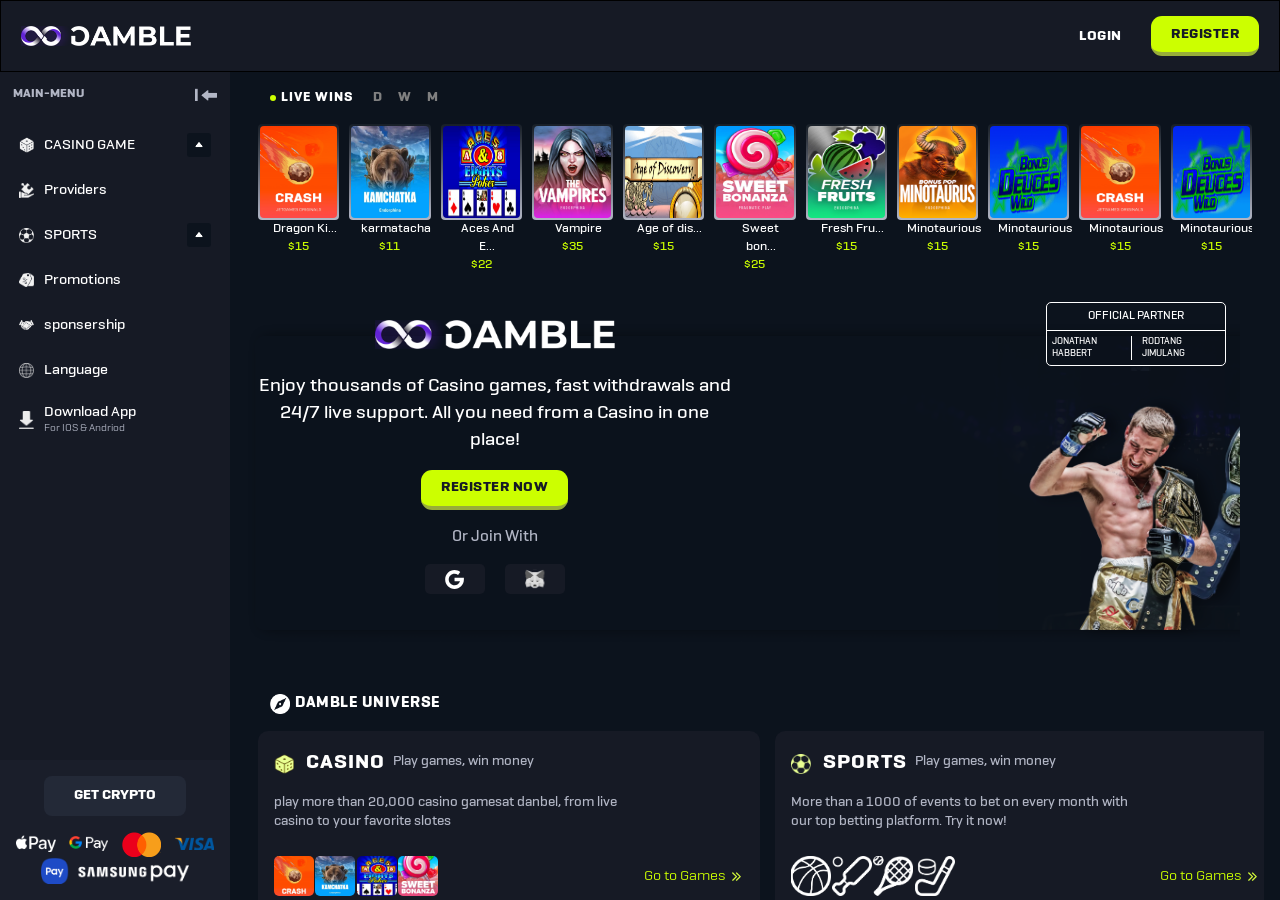
<file: index.html>
<!DOCTYPE html>
<html lang="en">

<head>
  <meta charset="UTF-8">
  <meta name="viewport" content="width=device-width, initial-scale=1.0">
  <title>Damble | Home </title>
  <link rel="icon" type="image/x-icon" href="./assets/img/favicon (1).png">
  <link rel="stylesheet" href="https://cdnjs.cloudflare.com/ajax/libs/font-awesome/6.4.2/css/all.min.css">
  <link rel="stylesheet" href="https://cdn.jsdelivr.net/npm/swiper@11/swiper-bundle.min.css">
  <link rel="stylesheet" href="./assets/libs/bootstrap/bootstrap.min.css">
  <link rel="stylesheet" href="./assets/css/style.min.css">
</head>

<body>
  <div class="dashparent">
    <nav class="navbar header bg-body-tertiary">
      <div class="container-fluid mx-0">
        <div class="navbar-brand">
          <img src="./assets/img/heroLogo.png" alt="" class="d-none d-lg-block">
          <div class="btn-3" id="sidebarToggle"><img src="./assets/img/logonav2.png" alt=""
              class=" small-icon d-lg-none"></div>
        </div>

        <div class="d-flex navItem">
          <div class="btn-1">LOGIN</div>
          <button class="btn-2">REGISTER</button>
          <!-- <div class="btn-3"><img src="./assets/img/Global.png" alt=""></div> -->
        </div>
      </div>
    </nav>
    <div class="hero">
      <div class="left">
        <div class="flex-fill">
          <div class="top">
            <div class="title">
              MAIN-MENU
            </div>
            <div class="icon-1">
              <img src="./assets/img/appIcon.png" alt="">
            </div>
          </div>
          <a class="items text-decoration-none effect1" data-bs-toggle="collapse" href="#collapseExample" role="button"
            aria-expanded="true" aria-controls="collapseExample">


            <div class="logo-2">
              <div class="icon-2">
                <img src="./assets/img/casino.png" alt="">
              </div>
              <div class="text-2"> CASINO GAME</div>
            </div>
            <div class="icon-3">
              <img src="./assets/img/down.png" alt="">
            </div>
          </a>
          <div class="collapse" id="collapseExample">

            <div class="items">
              <div class="logo-2">
                <div class="icon-2 ">
                  <img src="./assets/img/pickup.png" alt="">
                </div>
                <div class="text-4">Favourite</div>
              </div>
              <div class="icon-3 d-none">
                <img src="./assets/img/down.png" alt="">
              </div>
            </div>

            <div class="items">
              <div class="logo-2">
                <div class="icon-2 ">
                  <img src="./assets/img/allgames.png" alt="">
                </div>
                <div class="text-4">All Games</div>
              </div>
              <div class="icon-3 d-none">
                <img src="./assets/img/down.png" alt="">
              </div>
            </div>

            <div class="items">
              <div class="logo-2">
                <div class="icon-2 ">
                  <img src="./assets/img/recent.png" alt="">
                </div>
                <div class="text-4">Recent</div>
              </div>
              <div class="icon-3 d-none">
                <img src="./assets/img/down.png" alt="">
              </div>
            </div>
          </div>
          <div class="items effect">
            <div class="logo-2">
              <div class="icon-2 ">
                <img src="./assets/img/providers.png" alt="">
              </div>
              <div class="text-2">Providers</div>
            </div>
            <div class="icon-3 d-none">
              <img src="./assets/img/down.png" alt="">
            </div>
          </div>
          <a class="items text-decoration-none effect1" data-bs-toggle="collapse" href="#collapseExample1" role="button"
            aria-expanded="true" aria-controls="collapseExample1">


            <div class="logo-2">
              <div class="icon-2">
                <img src="./assets/img/football.png" alt="">
              </div>
              <div class="text-2"> SPORTS</div>
            </div>
            <div class="icon-3">
              <img src="./assets/img/down.png" alt="">
            </div>
          </a>
          <div class="collapse" id="collapseExample1">

            <div class="items">
              <div class="logo-2">
                <div class="icon-2 ">
                  <img src="./assets/img/pickup.png" alt="">
                </div>
                <div class="text-4">Favourite</div>
              </div>
              <div class="icon-3 d-none">
                <img src="./assets/img/down.png" alt="">
              </div>
            </div>
            <div class="items">
              <div class="logo-2">
                <div class="icon-2 ">
                  <img src="./assets/img/pickup.png" alt="">
                </div>
                <div class="text-4">Favourite</div>
              </div>
              <div class="icon-3 d-none">
                <img src="./assets/img/down.png" alt="">
              </div>
            </div>
            <div class="items">
              <div class="logo-2">
                <div class="icon-2 ">
                  <img src="./assets/img/pickup.png" alt="">
                </div>
                <div class="text-4">Favourite</div>
              </div>
              <div class="icon-3 d-none">
                <img src="./assets/img/down.png" alt="">
              </div>
            </div>
            <div class="items">
              <div class="logo-2">
                <div class="icon-2 ">
                  <img src="./assets/img/pickup.png" alt="">
                </div>
                <div class="text-4">Favourite</div>
              </div>
              <div class="icon-3 d-none">
                <img src="./assets/img/down.png" alt="">
              </div>
            </div>
            <div class="items">
              <div class="logo-2">
                <div class="icon-2 ">
                  <img src="./assets/img/pickup.png" alt="">
                </div>
                <div class="text-4">Favourite</div>
              </div>
              <div class="icon-3 d-none">
                <img src="./assets/img/down.png" alt="">
              </div>
            </div>
            <div class="items">
              <div class="logo-2">
                <div class="icon-2 ">
                  <img src="./assets/img/pickup.png" alt="">
                </div>
                <div class="text-4">Favourite</div>
              </div>
              <div class="icon-3 d-none">
                <img src="./assets/img/down.png" alt="">
              </div>
            </div>
            <div class="items">
              <div class="logo-2">
                <div class="icon-2 ">
                  <img src="./assets/img/pickup.png" alt="">
                </div>
                <div class="text-4">Favourite</div>
              </div>
              <div class="icon-3 d-none">
                <img src="./assets/img/down.png" alt="">
              </div>
            </div>
            <div class="items">
              <div class="logo-2">
                <div class="icon-2 ">
                  <img src="./assets/img/pickup.png" alt="">
                </div>
                <div class="text-4">Favourite</div>
              </div>
              <div class="icon-3 d-none">
                <img src="./assets/img/down.png" alt="">
              </div>
            </div>
            <div class="items">
              <div class="logo-2">
                <div class="icon-2 ">
                  <img src="./assets/img/pickup.png" alt="">
                </div>
                <div class="text-4">Favourite</div>
              </div>
              <div class="icon-3 d-none">
                <img src="./assets/img/down.png" alt="">
              </div>
            </div>

            <div class="items">
              <div class="logo-2">
                <div class="icon-2 ">
                  <img src="./assets/img/allgames.png" alt="">
                </div>
                <div class="text-4">All Games</div>
              </div>
              <div class="icon-3 d-none">
                <img src="./assets/img/down.png" alt="">
              </div>
            </div>

            <div class="items ">
              <div class="logo-2">
                <div class="icon-2 ">
                  <img src="./assets/img/recent.png" alt="">
                </div>
                <div class="text-2">Recent</div>
              </div>
              <div class="icon-3 d-none">
                <img src="./assets/img/down.png" alt="">
              </div>
            </div>
          </div>
          <div class="items effect">
            <div class="logo-2">
              <div class="icon-2">
                <img src="./assets/img/promotion.png" alt="">
              </div>
              <div class="text-2">Promotions</div>
            </div>
            <div class="icon-3 d-none">
              <img src="./assets/img/down.png" alt="">
            </div>
          </div>
          <div class="items effect">
            <div class="logo-2">
              <div class="icon-2">
                <img src="./assets/img/sponsership.png" alt="">
              </div>
              <div class="text-2">sponsership</div>
            </div>
            <div class="icon-3 d-none">
              <img src="./assets/img/down.png" alt="">
            </div>
          </div>
          <div class="items effect">
            <div class="logo-2">
              <div class="icon-2">
                <img src="./assets/img/language.png" alt="">
              </div>
              <div class="text-2">Language</div>
            </div>
            <div class="icon-3  d-none">
              <img src="./assets/img/down.png" alt="">
            </div>
          </div>
          <div class="items effect">
            <div class="logo-2">
              <div class="icon-2">
                <img src="./assets/img/download.png" alt="">
              </div>
              <div class="textholder">
                <div class="text-2">Download App</div>
                <div class="text-3">For IOS & Andriod</div>
              </div>
              <div class="icon-3  d-none">
                <img src="./assets/img/down.png" alt="">
              </div>
            </div>
          </div>
        </div>
        <div class="bottom">
          <div class="button-3">
            GET CRYPTO
          </div>
          <div class="imgcontainer">

            <div class="image-1">
              <img src="./assets/img/applepay.png" alt="">
            </div>
            <div class="image-1">
              <img src="./assets/img/gpay.png" alt="">
            </div>
            <div class="image-1">
              <img src="./assets/img/dotspay.png" alt="">
            </div>
            <div class="image-1">
              <img src="./assets/img/visa.png" alt="">
            </div>
            <div class="image-2 text-center">
              <img src="./assets/img/samsungPay.png" alt="" class="w-75">
            </div>
          </div>
        </div>
      </div>

      <div class="right">
        <div class="row mx-0" style="max-width:1200px; margin-inline: auto !important;">
          <div class="col-12">
            <div class="pcontrol">
              <div class="row mx-0">
                <div class="col-6 d-flex">
                  <div class="title-1"> <span>
                      <div class="dott"></div>
                    </span>LIVE WINS
                  </div>
                  <div class="alpha">DWM</div>
                </div>
              </div>
              <div class="row align-baseline swiper liveWins mt-3 mx-0 ">
                <div class="swiper-wrapper p-0">
                  <div class="swiper-slide">
                    <div class="col-12 gamecard">
                      <div class="cardOutter">
                        <div class="cardImg">
                          <img src="./assets/img/card-1.webp" alt="">
                        </div>
                      </div>
                      <div class="card-content">
                        <div class="title-3">Dragon Ki...</div>
                        <div class="prize">$15</div>
                      </div>
                    </div>
                  </div>
                  <div class="swiper-slide">
                    <div class="col-12 gamecard">
                      <div class="cardOutter">
                        <div class="cardImg">
                          <img src="./assets/img/card-2.webp" alt="">
                        </div>
                      </div>
                      <div class="card-content">
                        <div class="title-3">karmatacha</div>
                        <div class="prize">$11</div>
                      </div>
                    </div>
                  </div>
                  <div class="swiper-slide">
                    <div class="col-12 gamecard">
                      <div class="cardOutter">
                        <div class="cardImg">
                          <img src="./assets/img/card-3.png" alt="">
                        </div>
                      </div>
                      <div class="card-content">
                        <div class="title-3">Aces And E...</div>
                        <div class="prize">$22</div>
                      </div>
                    </div>
                  </div>
                  <div class="swiper-slide">
                    <div class="col-12 gamecard">
                      <div class="cardOutter">
                        <div class="cardImg">
                          <img src="./assets/img/card-4.jpeg" alt="">
                        </div>
                      </div>
                      <div class="card-content">
                        <div class="title-3">Vampire</div>
                        <div class="prize">$35</div>
                      </div>
                    </div>
                  </div>
                  <div class="swiper-slide">
                    <div class="col-12 gamecard">
                      <div class="cardOutter">
                        <div class="cardImg">
                          <img src="./assets/img/card-5.png" alt="">
                        </div>
                      </div>
                      <div class="card-content">
                        <div class="title-3">Age of dis...</div>
                        <div class="prize">$15</div>
                      </div>
                    </div>
                  </div>
                  <div class="swiper-slide">
                    <div class="col-12 gamecard">
                      <div class="cardOutter">
                        <div class="cardImg">
                          <img src="./assets/img/card-6.jpeg" alt="">
                        </div>
                      </div>
                      <div class="card-content">
                        <div class="title-3">Sweet bon...</div>
                        <div class="prize">$25</div>
                      </div>
                    </div>
                  </div>
                  <div class="swiper-slide">
                    <div class="col-12 gamecard">
                      <div class="cardOutter">
                        <div class="cardImg">
                          <img src="./assets/img/card-7.jpeg" alt="">
                        </div>
                      </div>
                      <div class="card-content">
                        <div class="title-3">Fresh Fru...</div>
                        <div class="prize">$15</div>
                      </div>
                    </div>
                  </div>
                  <div class="swiper-slide">
                    <div class="col-12 gamecard">
                      <div class="cardOutter">
                        <div class="cardImg">
                          <img src="./assets/img/card-8.png" alt="">
                        </div>
                      </div>
                      <div class="card-content">
                        <div class="title-3">Minotaurious</div>
                        <div class="prize">$15</div>
                      </div>
                    </div>
                  </div>
                  <div class="swiper-slide">
                    <div class="col-12 gamecard">
                      <div class="cardOutter">
                        <div class="cardImg">
                          <img src="./assets/img/card-9.png" alt="">
                        </div>
                      </div>
                      <div class="card-content">
                        <div class="title-3">Minotaurious</div>
                        <div class="prize">$15</div>
                      </div>
                    </div>
                  </div>
                  <div class="swiper-slide">
                    <div class="col-12 gamecard">
                      <div class="cardOutter">
                        <div class="cardImg">
                          <img src="./assets/img/card-1.webp" alt="">
                        </div>
                      </div>
                      <div class="card-content">
                        <div class="title-3">Minotaurious</div>
                        <div class="prize">$15</div>
                      </div>
                    </div>
                  </div>
                  <div class="swiper-slide">
                    <div class="col-12 gamecard">
                      <div class="cardOutter">
                        <div class="cardImg">
                          <img src="./assets/img/card-9.png" alt="">
                        </div>
                      </div>
                      <div class="card-content">
                        <div class="title-3">Minotaurious</div>
                        <div class="prize">$15</div>
                      </div>
                    </div>
                  </div>
                  <div class="swiper-slide">
                    <div class="col-12 gamecard">
                      <div class="cardOutter">
                        <div class="cardImg">
                          <img src="./assets/img/card-10.png" alt="">
                        </div>
                      </div>
                      <div class="card-content">
                        <div class="title-3">Minotaurious</div>
                        <div class="prize">$15</div>
                      </div>
                    </div>
                  </div>
                  <div class="swiper-slide">
                    <div class="col-12 gamecard">
                      <div class="cardOutter">
                        <div class="cardImg">
                          <img src="./assets/img/card-6.jpeg" alt="">
                        </div>
                      </div>
                      <div class="card-content">
                        <div class="title-3">Minotaurious</div>
                        <div class="prize">$15</div>
                      </div>
                    </div>
                  </div>
                  <div class="swiper-slide">
                    <div class="col-12 gamecard">
                      <div class="cardOutter">
                        <div class="cardImg">
                          <img src="./assets/img/card-3.png" alt="">
                        </div>
                      </div>
                      <div class="card-content">
                        <div class="title-3">Minotaurious</div>
                        <div class="prize">$15</div>
                      </div>
                    </div>
                  </div>
                </div>
              </div>
              <div class="row main-contain mt-5">
                <div class="col-lg-6 col-sm-12">
                  <div class="dashcontain">
                    <div class="herologo">
                      <img src="./assets/img/heroLogo.png" alt="">
                    </div>
                    <div class="hero-text">Enjoy thousands of Casino games, fast withdrawals and 24/7 live support. All
                      you need from a Casino in one place!</div>
                    <div class="herobutton">REGISTER NOW</div>
                    <div class="herotext">Or Join With</div>
                    <div class="logos">
                      <div class="img-1">
                        <img src="./assets/img/google.svg" alt="">
                      </div>
                      <div class="img-1">
                        <img src="./assets/img/metaWhite.svg" alt="">
                      </div>
                    </div>
                  </div>
                </div>
                <div class="col-6 d-none d-lg-block">
                  <div class="right-contain">
                    <div class="tabel">
                      <div class="partner">OFFICIAL PARTNER</div>
                      <div class="partnername">
                        <div class="name-1">JONATHAN HABBERT</div>
                        <div class="name-2">RODTANG JIMULANG</div>
                      </div>
                    </div>
                  </div>
                </div>
              </div>
              <div class="row mx-0 mt-5">
                <div class="col">
                  <div class="heading-1">
                    <img src="./assets/img/dambleUniverse.png" alt="" class="imgicon">
                    <div class="text-3">DAMBLE UNIVERSE</div>
                    <div class="col-auto"></div>
                  </div>
                </div>
              </div>
              <div class="row  swiper cardslider" navigation="true">
                <div class="swiper-wrapper">
                  <div class="swiper-slide">
                    <div class="col-12">
                      <div class="playcard">
                        <div class="line-1">
                          <div class="icon-2">
                            <img src="./assets/img/casino.png" alt="">
                          </div>
                          <div class="title-3">CASINO</div>
                          <div class="card_text">Play games, win money</div>
                        </div>
                        <div class="card_text w-75 mt-3">
                          play more than 20,000 casino gamesat danbel, from live casino to your favorite slotes
                        </div>
                        <div class="line-2">
                          <div class="img-holder">

                            <div class="imgSection">
                              <img src="./assets/img/card-1.webp" alt="">
                            </div>
                            <div class="imgSection">
                              <img src="./assets/img/card-2.webp" alt="">
                            </div>
                            <div class="imgSection">
                              <img src="./assets/img/card-3.png" alt="">
                            </div>
                            <div class="imgSection">
                              <img src="./assets/img/card-6.jpeg" alt="">
                            </div>
                          </div>
                          <div class="link">Go to Games <span>
                              <img src="./assets/img/right.svg" alt="">
                            </span></div>

                        </div>
                      </div>
                    </div>
                  </div>
                  <div class="swiper-slide">
                    <div class="col-12">
                      <div class="playcard">
                        <div class="line-1">
                          <div class="icon-2">
                            <img src="./assets/img/football.png" alt="">
                          </div>
                          <div class="title-3">SPORTS</div>
                          <div class="card_text">Play games, win money</div>
                        </div>
                        <div class="card_text w-75 mt-3">
                          More than a 1000 of events to bet on every month with our top betting platform. Try it now!
                        </div>
                        <div class="line-2">
                          <div class="img-holder">

                            <div class="imgSection">
                              <img src="./assets/img/sicon-1.png" alt="">
                            </div>
                            <div class="imgSection">
                              <img src="./assets/img/sicon-2.png" alt="">
                            </div>
                            <div class="imgSection">
                              <img src="./assets/img/sicon-3.png" alt="">
                            </div>
                            <div class="imgSection">
                              <img src="./assets/img/sicon-9.png" alt="">
                            </div>
                          </div>
                          <div class="link">Go to Games <span>
                              <img src="./assets/img/right.svg" alt="">
                            </span></div>

                        </div>
                      </div>
                    </div>
                  </div>
                  <div class="swiper-slide">
                    <div class="col-12">
                      <div class="playcard">
                        <div class="line-1">
                          <div class="icon-2">
                            <img src="./assets/img/casino.png" alt="">
                          </div>
                          <div class="title-3">CASINO</div>
                          <div class="card_text">Play games, win money</div>
                        </div>
                        <div class="card_text w-75 mt-3">
                          play more than 20,000 casino gamesat danbel, from live casino to your favorite slotes
                        </div>
                        <div class="line-2">
                          <div class="img-holder">

                            <div class="imgSection">
                              <img src="./assets/img/card-1.webp" alt="">
                            </div>
                            <div class="imgSection">
                              <img src="./assets/img/card-1.webp" alt="">
                            </div>
                            <div class="imgSection">
                              <img src="./assets/img/card-1.webp" alt="">
                            </div>
                            <div class="imgSection">
                              <img src="./assets/img/card-1.webp" alt="">
                            </div>
                          </div>
                          <div class="link">Go to Games <span>
                              <img src="./assets/img/right.svg" alt="">
                            </span>
                          </div>
                        </div>
                      </div>
                    </div>
                  </div>
                </div>
              </div>
              <div class="row mt-5">
                <div class="col">
                  <div class="heading-1">
                    <img src="./assets/img/casino.png" alt="" class="imgicon">
                    <div class="text-3">CASINO GAMES</div>
                    <div class="title-3">All Games</div>
                  </div>
                </div>

                <div class="col d-none d-lg-flex ">
                  <div class="rightbar">
                    <div class="title">RECENT BIG WINS</div>
                    <div class="titlewhite">TOP RATED GAMES</div>
                    <div class="inputpar">
                      <input type="text" placeholder="search for games" class="info">
                      <i class="fa-solid fa-magnifying-glass search"></i>

                    </div>
                  </div>
                </div>
              </div>
              <div class="row mt-3  mx-0 p-0 swiper playslider2">
                <div class="swiper-wrapper p-0">
                  <div class="swiper-slide">
                    <div class="col-12">
                      <div class="bgcard">
                        <img src="./assets/img/bcard-1.jpeg" alt="">
                        <div class="hideContain">
                          <div class="text-2">SWEET BONZA</div>
                          <div class="text-2">effectIVE RIP</div>
                          <div class="text-2">95%</div>
                        </div>
                      </div>
                    </div>
                  </div>
                  <div class="swiper-slide">
                    <div class="col-12">
                      <div class="bgcard">
                        <img src="./assets/img/bcard-7.jpeg" alt="">
                        <div class="hideContain">
                          <div class="text-2">SWEET BONZA</div>
                          <div class="text-2">effectIVE RIP</div>
                          <div class="text-2">95%</div>
                        </div>
                      </div>
                    </div>
                  </div>
                  <div class="swiper-slide">
                    <div class="col-12">
                      <div class="bgcard">
                        <img src="./assets/img/bcard-2.jpeg" alt="">
                        <div class="hideContain">
                          <div class="text-2">SWEET BONZA</div>
                          <div class="text-2">effectIVE RIP</div>
                          <div class="text-2">95%</div>
                        </div>
                      </div>
                    </div>
                  </div>
                  <div class="swiper-slide">
                    <div class="col-12">
                      <div class="bgcard">
                        <img src="./assets/img/bcard-3.jpeg" alt="">
                        <div class="hideContain">
                          <div class="text-2">SWEET BONZA</div>
                          <div class="text-2">effectIVE RIP</div>
                          <div class="text-2">95%</div>
                        </div>
                      </div>
                    </div>
                  </div>
                  <div class="swiper-slide">
                    <div class="col-12">
                      <div class="bgcard">
                        <img src="./assets/img/bcard-4.jpeg" alt="">
                        <div class="hideContain">
                          <div class="text-2">SWEET BONZA</div>
                          <div class="text-2">effectIVE RIP</div>
                          <div class="text-2">95%</div>
                        </div>
                      </div>
                    </div>
                  </div>
                  <div class="swiper-slide">
                    <div class="col-12">
                      <div class="bgcard">
                        <img src="./assets/img/bcard-5.jpeg" alt="">
                        <div class="hideContain">
                          <div class="text-2">SWEET BONZA</div>
                          <div class="text-2">effectIVE RIP</div>
                          <div class="text-2">95%</div>
                        </div>
                      </div>
                    </div>
                  </div>
                  <div class="swiper-slide">
                    <div class="col-12">
                      <div class="bgcard">
                        <img src="./assets/img/bcard-6.jpeg" alt="">
                        <div class="hideContain">
                          <div class="text-2">SWEET BONZA</div>
                          <div class="text-2">effectIVE RIP</div>
                          <div class="text-2">95%</div>
                        </div>
                      </div>
                    </div>
                  </div>
                  <div class="swiper-slider">
                    <div class="col-12">
                      <div class="bgcard">
                        <img src="./assets/img/bcard-7.jpeg" alt="">
                        <div class="hideContain">
                          <div class="text-2">SWEET BONZA</div>
                          <div class="text-2">effectIVE RIP</div>
                          <div class="text-2">95%</div>
                        </div>
                      </div>
                    </div>
                  </div>
                  <div class="swiper-slide">
                    <div class="col-12">
                      <div class="bgcard">
                        <img src="./assets/img/bcard-8.jpeg" alt="">
                        <div class="hideContain">
                          <div class="text-2">SWEET BONZA</div>
                          <div class="text-2">effectIVE RIP</div>
                          <div class="text-2">95%</div>
                        </div>
                      </div>
                    </div>
                  </div>
                  <div class="swiper-slide">
                    <div class="col-12">
                      <div class="bgcard">
                        <img src="./assets/img/bcard-9.jpeg" alt="">
                        <div class="hideContain">
                          <div class="text-2">SWEET BONZA</div>
                          <div class="text-2">effectIVE RIP</div>
                          <div class="text-2">95%</div>
                        </div>
                      </div>
                    </div>
                  </div>
                </div>
              </div>
              <div class="row my-5">
                <div class="bonus-row d-none d-lg-flex">

                  <div class="bonus">DEPOSIT NOW AND GET UP TO 360% BONUS</div>
                  <div class="payimg-1">
                    <img src="./assets/img/samsungPay.png" alt="">
                  </div>
                  <div class="payimg-2">
                    <img src="./assets/img/dotspay.png" alt="">
                  </div>
                  <div class="payimg">
                    <img src="./assets/img/applepay.png" alt="">
                  </div>
                  <div class="payimg">
                    <img src="./assets/img/gpay.png" alt="">
                  </div>
                  <div class="button-4">DEPOSIT</div>
                </div>
              </div>

              <div class="row mt-5">
                <div class="col">
                  <div class="heading-1">
                    <img src="./assets/img/football.png" alt="" class="imgicon">
                    <div class="text-3">SPORTS BOOK</div>
                    <div class="title-3">All Sports</div>
                  </div>
                </div>
              </div>
              <div class="row mx-0 mt-3 swiper playslider2">
                <div class="swiper-wrapper p-0">
                  <div class="swiper-slide">
                    <div class="col-12">
                      <div class="sportscard">
                        <div class="iconimg2">
                          <img src="./assets/img/sicon-11.png" alt="">
                        </div>
                        <div class="sctext">LIVE</div>
                      </div>
                    </div>
                  </div>
                  <div class="swiper-slide">
                    <div class="col-12">
                      <div class="sportscard">
                        <div class="iconimg2">
                          <img src="./assets/img/sicon-10.png" alt="">
                        </div>
                        <div class="sctext">SOCCOR</div>
                      </div>
                    </div>
                  </div>
                  <div class="swiper-slide">
                    <div class="col-12">
                      <div class="sportscard">
                        <div class="iconimg2">
                          <img src="./assets/img/sicon-1.png" alt="">
                        </div>
                        <div class="sctext">BASKET BALL</div>
                      </div>
                    </div>
                  </div>
                  <div class="swiper-slide">
                    <div class="col-12">
                      <div class="sportscard">
                        <div class="iconimg2">
                          <img src="./assets/img/sicon-2.png" alt="">
                        </div>
                        <div class="sctext">CRICKET</div>
                      </div>
                    </div>
                  </div>
                  <div class="swiper-slide">
                    <div class="col-12">
                      <div class="sportscard">
                        <div class="iconimg2">
                          <img src="./assets/img/sicon-3.png" alt="">
                        </div>
                        <div class="sctext">TENNIS</div>
                      </div>
                    </div>
                  </div>
                  <div class="swiper-slide">
                    <div class="col-12">
                      <div class="sportscard">
                        <div class="iconimg2">
                          <img src="./assets/img/sicon-4.png" alt="">
                        </div>
                        <div class="sctext">FIFA 24</div>
                      </div>
                    </div>
                  </div>
                  <div class="swiper-slide">
                    <div class="col-12">
                      <div class="sportscard">
                        <div class="iconimg2">
                          <img src="./assets/img/sicon-5.png" alt="">
                        </div>
                        <div class="sctext">TABEL TANNIS</div>
                      </div>
                    </div>
                  </div>
                  <div class="swiper-slide">
                    <div class="col-12">
                      <div class="sportscard">
                        <div class="iconimg2">
                          <img src="./assets/img/sicon-6.png" alt="">
                        </div>
                        <div class="sctext">AMERICAN FOOTBALL</div>
                      </div>
                    </div>
                  </div>
                  <div class="swiper-slide">
                    <div class="col-12">
                      <div class="sportscard">
                        <div class="iconimg2">
                          <img src="./assets/img/sicon-7.png" alt="">
                        </div>
                        <div class="sctext">BASE BALL</div>
                      </div>
                    </div>
                  </div>
                  <div class="swiper-slide">
                    <div class="col-12">
                      <div class="sportscard">
                        <div class="iconimg2">
                          <img src="./assets/img/sicon-8.png" alt="">
                        </div>
                        <div class="sctext">RUGBY</div>
                      </div>
                    </div>
                  </div>
                  <div class="swiper-slide">
                    <div class="col-12">
                      <div class="sportscard">
                        <div class="iconimg2">
                          <img src="./assets/img/sicon-9.png" alt="">
                        </div>
                        <div class="sctext">ICE HOCKEY</div>
                      </div>
                    </div>
                  </div>
                </div>
              </div>
              <div class="row mt-5">
                <div class="col">
                  <div class="heading-1">
                    <img src="./assets/img/casino.png" alt="" class="imgicon">
                    <div class="text-3">GAME SHOWS</div>
                    <div class="title-3"> View All</div>
                  </div>
                </div>
              </div>
              <div class="row  mt-3 p-0 mx-0 swiper playslider2">
                <div class="swiper-wrapper p-0">
                  <div class="swiper-slide">
                    <div class="col-12">
                      <div class="bgcard">
                        <img src="./assets/img/gcard-8.jpeg" alt="">
                        <div class="hideContain">
                          <div class="text-2">SWEET BONZA</div>
                          <div class="text-2">effectIVE RIP</div>
                          <div class="text-2">95%</div>
                        </div>
                      </div>
                    </div>
                  </div>
                  <div class="swiper-slide">
                    <div class="col-12">
                      <div class="bgcard">
                        <img src="./assets/img/gcard-9.png" alt="">
                        <div class="hideContain">
                          <div class="text-2">SWEET BONZA</div>
                          <div class="text-2">effectIVE RIP</div>
                          <div class="text-2">95%</div>
                        </div>
                      </div>
                    </div>
                  </div>
                  <div class="swiper-slide">
                    <div class="col-12">
                      <div class="bgcard">
                        <img src="./assets/img/gcard-8.jpeg" alt="">
                        <div class="hideContain">
                          <div class="text-2">SWEET BONZA</div>
                          <div class="text-2">effectIVE RIP</div>
                          <div class="text-2">95%</div>
                        </div>
                      </div>
                    </div>
                  </div>
                  <div class="swiper-slide">
                    <div class="col-12">
                      <div class="bgcard">
                        <img src="./assets/img/gcard-7.jpeg" alt="">
                        <div class="hideContain">
                          <div class="text-2">SWEET BONZA</div>
                          <div class="text-2">effectIVE RIP</div>
                          <div class="text-2">95%</div>
                        </div>
                      </div>
                    </div>
                  </div>
                  <div class="swiper-slide">
                    <div class="col-12">
                      <div class="bgcard">
                        <img src="./assets/img/gcard-6.jpeg" alt="">
                        <div class="hideContain">
                          <div class="text-2">SWEET BONZA</div>
                          <div class="text-2">effectIVE RIP</div>
                          <div class="text-2">95%</div>
                        </div>
                      </div>
                    </div>
                  </div>
                  <div class="swiper-slide">
                    <div class="col-12">
                      <div class="bgcard">
                        <img src="./assets/img/gcard-5.jpeg" alt="">
                        <div class="hideContain">
                          <div class="text-2">SWEET BONZA</div>
                          <div class="text-2">effectIVE RIP</div>
                          <div class="text-2">95%</div>
                        </div>
                      </div>
                    </div>
                  </div>
                  <div class="swiper-slide">
                    <div class="col-12">
                      <div class="bgcard">
                        <img src="./assets/img/gcard-1.png" alt="">
                        <div class="hideContain">
                          <div class="text-2">SWEET BONZA</div>
                          <div class="text-2">effectIVE RIP</div>
                          <div class="text-2">95%</div>
                        </div>
                      </div>
                    </div>
                  </div>
                  <div class="swiper-slider">
                    <div class="col-12">
                      <div class="bgcard">
                        <img src="./assets/img/gcard-2.jpeg" alt="">
                        <div class="hideContain">
                          <div class="text-2">SWEET BONZA</div>
                          <div class="text-2">effectIVE RIP</div>
                          <div class="text-2">95%</div>
                        </div>
                      </div>
                    </div>
                  </div>
                  <div class="swiper-slide">
                    <div class="col-12">
                      <div class="bgcard">
                        <img src="./assets/img/gcard-3.jpeg" alt="">
                        <div class="hideContain">
                          <div class="text-2">SWEET BONZA</div>
                          <div class="text-2">effectIVE RIP</div>
                          <div class="text-2">95%</div>
                        </div>
                      </div>
                    </div>
                  </div>
                  <div class="swiper-slide">
                    <div class="col-12">
                      <div class="bgcard">
                        <img src="./assets/img/gcard-4.jpeg" alt="">
                        <div class="hideContain">
                          <div class="text-2">SWEET BONZA</div>
                          <div class="text-2">effectIVE RIP</div>
                          <div class="text-2">95%</div>
                        </div>
                      </div>
                    </div>
                  </div>
                </div>
              </div>
              <div class="row mt-5">
                <div class="col">
                  <div class="heading-1">
                    <img src="./assets/img/casino.png" alt="" class="imgicon">
                    <div class="text-3">LIVE CASINO</div>
                    <div class="title-3"> View All</div>
                  </div>
                </div>
              </div>
              <div class="row  mt-3 p-0 mx-0 swiper playslider2">
                <div class="swiper-wrapper p-0">
                  <div class="swiper-slide">
                    <div class="col-12">
                      <div class="bgcard">
                        <img src="./assets/img/g2card-1.jpeg" alt="">
                        <div class="hideContain">
                          <div class="text-2">SWEET BONZA</div>
                          <div class="text-2">effectIVE RIP</div>
                          <div class="text-2">95%</div>
                        </div>
                      </div>
                    </div>
                  </div>
                  <div class="swiper-slide">
                    <div class="col-12">
                      <div class="bgcard">
                        <img src="./assets/img/g2card-2.jpeg" alt="">
                        <div class="hideContain">
                          <div class="text-2">SWEET BONZA</div>
                          <div class="text-2">effectIVE RIP</div>
                          <div class="text-2">95%</div>
                        </div>
                      </div>
                    </div>
                  </div>
                  <div class="swiper-slide">
                    <div class="col-12">
                      <div class="bgcard">
                        <img src="./assets/img/g2card-3.jpeg" alt="">
                        <div class="hideContain">
                          <div class="text-2">SWEET BONZA</div>
                          <div class="text-2">effectIVE RIP</div>
                          <div class="text-2">95%</div>
                        </div>
                      </div>
                    </div>
                  </div>
                  <div class="swiper-slide">
                    <div class="col-12">
                      <div class="bgcard">
                        <img src="./assets/img/g2card-4.jpeg" alt="">
                        <div class="hideContain">
                          <div class="text-2">SWEET BONZA</div>
                          <div class="text-2">effectIVE RIP</div>
                          <div class="text-2">95%</div>
                        </div>
                      </div>
                    </div>
                  </div>
                  <div class="swiper-slide">
                    <div class="col-12">
                      <div class="bgcard">
                        <img src="./assets/img/g2card-5.jpeg" alt="">
                        <div class="hideContain">
                          <div class="text-2">SWEET BONZA</div>
                          <div class="text-2">effectIVE RIP</div>
                          <div class="text-2">95%</div>
                        </div>
                      </div>
                    </div>
                  </div>
                  <div class="swiper-slide">
                    <div class="col-12">
                      <div class="bgcard">
                        <img src="./assets/img/g2card-6.jpeg" alt="">
                        <div class="hideContain">
                          <div class="text-2">SWEET BONZA</div>
                          <div class="text-2">effectIVE RIP</div>
                          <div class="text-2">95%</div>
                        </div>
                      </div>
                    </div>
                  </div>
                  <div class="swiper-slide">
                    <div class="col-12">
                      <div class="bgcard">
                        <img src="./assets/img/gcard-1.png" alt="">
                        <div class="hideContain">
                          <div class="text-2">SWEET BONZA</div>
                          <div class="text-2">effectIVE RIP</div>
                          <div class="text-2">95%</div>
                        </div>
                      </div>
                    </div>
                  </div>
                  <div class="swiper-slider">
                    <div class="col-12">
                      <div class="bgcard">
                        <img src="./assets/img/gcard-2.jpeg" alt="">
                        <div class="hideContain">
                          <div class="text-2">SWEET BONZA</div>
                          <div class="text-2">effectIVE RIP</div>
                          <div class="text-2">95%</div>
                        </div>
                      </div>
                    </div>
                  </div>
                  <div class="swiper-slide">
                    <div class="col-12">
                      <div class="bgcard">
                        <img src="./assets/img/gcard-3.jpeg" alt="">
                        <div class="hideContain">
                          <div class="text-2">SWEET BONZA</div>
                          <div class="text-2">effectIVE RIP</div>
                          <div class="text-2">95%</div>
                        </div>
                      </div>
                    </div>
                  </div>
                  <div class="swiper-slide">
                    <div class="col-12">
                      <div class="bgcard">
                        <img src="./assets/img/gcard-4.jpeg" alt="">
                        <div class="hideContain">
                          <div class="text-2">SWEET BONZA</div>
                          <div class="text-2">effectIVE RIP</div>
                          <div class="text-2">95%</div>
                        </div>
                      </div>
                    </div>
                  </div>
                </div>
              </div>
              <div class="row mt-5">
                <div class="col">
                  <div class="heading-1">
                    <img src="./assets/img/casino.png" alt="" class="imgicon">
                    <div class="text-3"> 0RAGINALS</div>
                    <div class="title-3"> View All</div>
                  </div>
                </div>
              </div>
              <div class="row  mt-3 p-0 mx-0 swiper playslider2">
                <div class="swiper-wrapper p-0">
                  <div class="swiper-slide">
                    <div class="col-12">
                      <div class="bgcard">
                        <img src="./assets/img/game-1.webp" alt="">
                        <div class="hideContain">
                          <div class="text-2">SWEET BONZA</div>
                          <div class="text-2">effectIVE RIP</div>
                          <div class="text-2">95%</div>
                        </div>
                      </div>
                    </div>
                  </div>
                  <div class="swiper-slide">
                    <div class="col-12">
                      <div class="bgcard">
                        <img src="./assets/img/game-2.webp" alt="">
                        <div class="hideContain">
                          <div class="text-2">SWEET BONZA</div>
                          <div class="text-2">effectIVE RIP</div>
                          <div class="text-2">95%</div>
                        </div>
                      </div>
                    </div>
                  </div>
                  <div class="swiper-slide">
                    <div class="col-12">
                      <div class="bgcard">
                        <img src="./assets/img/game-3.webp" alt="">
                        <div class="hideContain">
                          <div class="text-2">SWEET BONZA</div>
                          <div class="text-2">effectIVE RIP</div>
                          <div class="text-2">95%</div>
                        </div>
                      </div>
                    </div>
                  </div>
                  <div class="swiper-slide">
                    <div class="col-12">
                      <div class="bgcard">
                        <img src="./assets/img/game-4.webp" alt="">
                        <div class="hideContain">
                          <div class="text-2">SWEET BONZA</div>
                          <div class="text-2">effectIVE RIP</div>
                          <div class="text-2">95%</div>
                        </div>
                      </div>
                    </div>
                  </div>
                  <div class="swiper-slide">
                    <div class="col-12">
                      <div class="bgcard">
                        <img src="./assets/img/game-5.webp" alt="">
                        <div class="hideContain">
                          <div class="text-2">SWEET BONZA</div>
                          <div class="text-2">effectIVE RIP</div>
                          <div class="text-2">95%</div>
                        </div>
                      </div>
                    </div>
                  </div>
                  <div class="swiper-slide">
                    <div class="col-12">
                      <div class="bgcard">
                        <img src="./assets/img/game-6.webp" alt="">
                        <div class="hideContain">
                          <div class="text-2">SWEET BONZA</div>
                          <div class="text-2">effectIVE RIP</div>
                          <div class="text-2">95%</div>
                        </div>
                      </div>
                    </div>
                  </div>
                  <div class="swiper-slide">
                    <div class="col-12">
                      <div class="bgcard">
                        <img src="./assets/img/gcard-1.png" alt="">
                        <div class="hideContain">
                          <div class="text-2">SWEET BONZA</div>
                          <div class="text-2">effectIVE RIP</div>
                          <div class="text-2">95%</div>
                        </div>
                      </div>
                    </div>
                  </div>
                  <div class="swiper-slider">
                    <div class="col-12">
                      <div class="bgcard">
                        <img src="./assets/img/gcard-2.jpeg" alt="">
                        <div class="hideContain">
                          <div class="text-2">SWEET BONZA</div>
                          <div class="text-2">effectIVE RIP</div>
                          <div class="text-2">95%</div>
                        </div>
                      </div>
                    </div>
                  </div>
                  <div class="swiper-slide">
                    <div class="col-12">
                      <div class="bgcard">
                        <img src="./assets/img/gcard-3.jpeg" alt="">
                        <div class="hideContain">
                          <div class="text-2">SWEET BONZA</div>
                          <div class="text-2">effectIVE RIP</div>
                          <div class="text-2">95%</div>
                        </div>
                      </div>
                    </div>
                  </div>
                  <div class="swiper-slide">
                    <div class="col-12">
                      <div class="bgcard">
                        <img src="./assets/img/gcard-4.jpeg" alt="">
                        <div class="hideContain">
                          <div class="text-2">SWEET BONZA</div>
                          <div class="text-2">effectIVE RIP</div>
                          <div class="text-2">95%</div>
                        </div>
                      </div>
                    </div>
                  </div>
                </div>
              </div>
              <div class="row mt-5">
                <div class="col">
                  <div class="heading-1">
                    <img src="./assets/img/casino.png" alt="" class="imgicon">
                    <div class="text-3">TABEL GAMES</div>
                    <div class="title-3"> View All</div>
                  </div>
                </div>
              </div>
              <div class="row  mt-3 p-0 mx-0 swiper playslider2">
                <div class="swiper-wrapper p-0">
                  <div class="swiper-slide">
                    <div class="col-12">
                      <div class="bgcard">
                        <img src="./assets/img/tabel-1.jpeg" alt="">
                        <div class="hideContain">
                          <div class="text-2">SWEET BONZA</div>
                          <div class="text-2">effectIVE RIP</div>
                          <div class="text-2">95%</div>
                        </div>
                      </div>
                    </div>
                  </div>
                  <div class="swiper-slide">
                    <div class="col-12">
                      <div class="bgcard">
                        <img src="./assets/img/tabel-2.jpeg" alt="">
                        <div class="hideContain">
                          <div class="text-2">SWEET BONZA</div>
                          <div class="text-2">effectIVE RIP</div>
                          <div class="text-2">95%</div>
                        </div>
                      </div>
                    </div>
                  </div>
                  <div class="swiper-slide">
                    <div class="col-12">
                      <div class="bgcard">
                        <img src="./assets/img/tabel-3.jpeg" alt="">
                        <div class="hideContain">
                          <div class="text-2">SWEET BONZA</div>
                          <div class="text-2">effectIVE RIP</div>
                          <div class="text-2">95%</div>
                        </div>
                      </div>
                    </div>
                  </div>
                  <div class="swiper-slide">
                    <div class="col-12">
                      <div class="bgcard">
                        <img src="./assets/img/tabel-4.jpeg" alt="">
                        <div class="hideContain">
                          <div class="text-2">SWEET BONZA</div>
                          <div class="text-2">effectIVE RIP</div>
                          <div class="text-2">95%</div>
                        </div>
                      </div>
                    </div>
                  </div>
                  <div class="swiper-slide">
                    <div class="col-12">
                      <div class="bgcard">
                        <img src="./assets/img/tabel-5.jpeg" alt="">
                        <div class="hideContain">
                          <div class="text-2">SWEET BONZA</div>
                          <div class="text-2">effectIVE RIP</div>
                          <div class="text-2">95%</div>
                        </div>
                      </div>
                    </div>
                  </div>
                  <div class="swiper-slide">
                    <div class="col-12">
                      <div class="bgcard">
                        <img src="./assets/img/tabel-6.jpeg" alt="">
                        <div class="hideContain">
                          <div class="text-2">SWEET BONZA</div>
                          <div class="text-2">effectIVE RIP</div>
                          <div class="text-2">95%</div>
                        </div>
                      </div>
                    </div>
                  </div>
                  <div class="swiper-slide">
                    <div class="col-12">
                      <div class="bgcard">
                        <img src="./assets/img/gcard-1.png" alt="">
                        <div class="hideContain">
                          <div class="text-2">SWEET BONZA</div>
                          <div class="text-2">effectIVE RIP</div>
                          <div class="text-2">95%</div>
                        </div>
                      </div>
                    </div>
                  </div>
                  <div class="swiper-slider">
                    <div class="col-12">
                      <div class="bgcard">
                        <img src="./assets/img/gcard-2.jpeg" alt="">
                        <div class="hideContain">
                          <div class="text-2">SWEET BONZA</div>
                          <div class="text-2">effectIVE RIP</div>
                          <div class="text-2">95%</div>
                        </div>
                      </div>
                    </div>
                  </div>
                  <div class="swiper-slide">
                    <div class="col-12">
                      <div class="bgcard">
                        <img src="./assets/img/gcard-3.jpeg" alt="">
                        <div class="hideContain">
                          <div class="text-2">SWEET BONZA</div>
                          <div class="text-2">effectIVE RIP</div>
                          <div class="text-2">95%</div>
                        </div>
                      </div>
                    </div>
                  </div>
                  <div class="swiper-slide">
                    <div class="col-12">
                      <div class="bgcard">
                        <img src="./assets/img/gcard-4.jpeg" alt="">
                        <div class="hideContain">
                          <div class="text-2">SWEET BONZA</div>
                          <div class="text-2">effectIVE RIP</div>
                          <div class="text-2">95%</div>
                        </div>
                      </div>
                    </div>
                  </div>
                </div>
              </div>
              <div class="row mt-5">
                <div class="col-6">
                  <div class="heading-1">
                    <img src="./assets/img/casino.png" alt="" class="imgicon">
                    <div class="text-3">SLOTS</div>
                    <div class="title-3"> View All</div>
                  </div>
                </div>
              </div>

              <div class="row mx-0 mt-3 p-0 swiper playslider2">
                <div class="swiper-wrapper p-0">
                  <div class="swiper-slide">
                    <div class="col-12">
                      <div class="bgcard">
                        <img src="./assets/img/bcard-9.jpeg" alt="">
                        <div class="hideContain">
                          <div class="text-2">SWEET BONZA</div>
                          <div class="text-2">effectIVE RIP</div>
                          <div class="text-2">95%</div>
                        </div>
                      </div>
                    </div>
                  </div>
                  <div class="swiper-slide">
                    <div class="col-12">
                      <div class="bgcard">
                        <img src="./assets/img/bcard-4.jpeg" alt="">
                        <div class="hideContain">
                          <div class="text-2">SWEET BONZA</div>
                          <div class="text-2">effectIVE RIP</div>
                          <div class="text-2">95%</div>
                        </div>
                      </div>
                    </div>
                  </div>
                  <div class="swiper-slide">
                    <div class="col-12">
                      <div class="bgcard">
                        <img src="./assets/img/card-11.jpeg" alt="">
                        <div class="hideContain">
                          <div class="text-2">SWEET BONZA</div>
                          <div class="text-2">effectIVE RIP</div>
                          <div class="text-2">95%</div>
                        </div>
                      </div>
                    </div>
                  </div>
                  <div class="swiper-slide">
                    <div class="col-12">
                      <div class="bgcard">
                        <img src="./assets/img/card-13.png" alt="">
                        <div class="hideContain">
                          <div class="text-2">SWEET BONZA</div>
                          <div class="text-2">effectIVE RIP</div>
                          <div class="text-2">95%</div>
                        </div>
                      </div>
                    </div>
                  </div>
                  <div class="swiper-slide">
                    <div class="col-12">
                      <div class="bgcard">
                        <img src="./assets/img/card-12.png" alt="">
                        <div class="hideContain">
                          <div class="text-2">SWEET BONZA</div>
                          <div class="text-2">effectIVE RIP</div>
                          <div class="text-2">95%</div>
                        </div>
                      </div>
                    </div>
                  </div>
                  <div class="swiper-slide">
                    <div class="col-12">
                      <div class="bgcard">
                        <img src="./assets/img/card-14.jpeg" alt="">
                        <div class="hideContain">
                          <div class="text-2">SWEET BONZA</div>
                          <div class="text-2">effectIVE RIP</div>
                          <div class="text-2">95%</div>
                        </div>
                      </div>
                    </div>
                  </div>
                  <div class="swiper-slide">
                    <div class="col-12">
                      <div class="bgcard">
                        <img src="./assets/img/card-15.jpeg" alt="">
                        <div class="hideContain">
                          <div class="text-2">SWEET BONZA</div>
                          <div class="text-2">effectIVE RIP</div>
                          <div class="text-2">95%</div>
                        </div>
                      </div>
                    </div>
                  </div>
                  <div class="swiper-slider">
                    <div class="col-12">
                      <div class="bgcard">
                        <img src="./assets/img/bcard-7.jpeg" alt="">
                        <div class="hideContain">
                          <div class="text-2">SWEET BONZA</div>
                          <div class="text-2">effectIVE RIP</div>
                          <div class="text-2">95%</div>
                        </div>
                      </div>
                    </div>
                  </div>
                  <div class="swiper-slide">
                    <div class="col-12">
                      <div class="bgcard">
                        <img src="./assets/img/bcard-8.jpeg" alt="">
                        <div class="hideContain">
                          <div class="text-2">SWEET BONZA</div>
                          <div class="text-2">effectIVE RIP</div>
                          <div class="text-2">95%</div>
                        </div>
                      </div>
                    </div>
                  </div>
                  <div class="swiper-slide">
                    <div class="col-12">
                      <div class="bgcard">
                        <img src="./assets/img/bcard-5.jpeg" alt="">
                        <div class="hideContain">
                          <div class="text-2">SWEET BONZA</div>
                          <div class="text-2">effectIVE RIP</div>
                          <div class="text-2">95%</div>
                        </div>
                      </div>
                    </div>
                  </div>
                </div>
              </div>

              <div class="row mt-5">
                <div class="col">
                  <div class="heading-1">
                    <img src="./assets/img/livebets.png" alt="" class="imgicon">
                    <div class="text-3">LIVE BETS</div>
                  </div>
                </div>
                <div class="col-auto d-flex justify-content-end">
                  <div class="nav navTab nav-tabs" id="nav-tab" role="tablist">
                    <button class="nav-link active" id="nav-home-tab" data-bs-toggle="tab" data-bs-target="#nav-home"
                      type="button" role="tab" aria-controls="nav-home" aria-selected="true">Home</button>
                    <button class="nav-link" id="nav-profile-tab" data-bs-toggle="tab" data-bs-target="#nav-profile"
                      type="button" role="tab" aria-controls="nav-profile" aria-selected="false">Profile</button>
                    <button class="nav-link" id="nav-contact-tab" data-bs-toggle="tab" data-bs-target="#nav-contact"
                      type="button" role="tab" aria-controls="nav-contact" aria-selected="false">Contact</button>
                  </div>
                </div>
                <div class="col-12">

                  <div class="tab-content" id="nav-tabContent">
                    <div class="tab-pane fade show active" id="nav-home" role="tabpanel" aria-labelledby="nav-home-tab"
                      tabindex="0">
                      <div class="table-responsive">

                        <table class="tabel-2 text-nowrap">

                          <thead>
                            <tr class="headrow">
                              <th class="title">NAME</th>
                              <th class="title">PLAYER</th>
                              <th class="title">TIME</th>
                              <th class="title">BET AMOUNT</th>
                              <th class="title">MULTIPLAYER</th>
                              <th class="title">PAYOUT</th>
                            </tr>
                          </thead>

                          <tbody>
                            <tr class="headrow">
                              <td>
                                <div class="titem">
                                  <img src="./assets/img/gcard-1.png" alt="">
                                  <div class="tname">Kamarchataka</div>
                                </div>
                              </td>
                              <td>
                                <div class="titem">
                                  <img src="./assets/img/rank.png" alt="">
                                  <div class="tname">Punit</div>
                                </div>
                              </td>
                              <td>
                                <div class="tname"> 50s</div>
                              </td>

                              <td>
                                <div class="tname"> $5</div>
                              </td>
                              <td>
                                <div class="tname"> 5x</div>
                              </td>
                              <td>
                                <div class="tname"> $25</div>
                              </td>
                            </tr>
                            <tr class="headrow">
                              <td>
                                <div class="titem">
                                  <img src="./assets/img/gcard-1.png" alt="">
                                  <div class="tname">Kamarchataka</div>
                                </div>
                              </td>
                              <td>
                                <div class="titem">
                                  <img src="./assets/img/rank.png" alt="">
                                  <div class="tname">Punit</div>
                                </div>
                              </td>
                              <td>
                                <div class="tname"> 50s</div>
                              </td>

                              <td>
                                <div class="tname"> $5</div>
                              </td>
                              <td>
                                <div class="tname"> 5x</div>
                              </td>
                              <td>
                                <div class="tname"> $25</div>
                              </td>
                            </tr>
                            <tr class="headrow">
                              <td>
                                <div class="titem">
                                  <img src="./assets/img/gcard-1.png" alt="">
                                  <div class="tname">Kamarchataka</div>
                                </div>
                              </td>
                              <td>
                                <div class="titem">
                                  <img src="./assets/img/rank.png" alt="">
                                  <div class="tname">Punit</div>
                                </div>
                              </td>
                              <td>
                                <div class="tname"> 50s</div>
                              </td>

                              <td>
                                <div class="tname"> $5</div>
                              </td>
                              <td>
                                <div class="tname"> 5x</div>
                              </td>
                              <td>
                                <div class="tname"> $25</div>
                              </td>
                            </tr>
                            <tr class="headrow">
                              <td>
                                <div class="titem">
                                  <img src="./assets/img/gcard-1.png" alt="">
                                  <div class="tname">Kamarchataka</div>
                                </div>
                              </td>
                              <td>
                                <div class="titem">
                                  <img src="./assets/img/rank.png" alt="">
                                  <div class="tname">Punit</div>
                                </div>
                              </td>
                              <td>
                                <div class="tname"> 50s</div>
                              </td>

                              <td>
                                <div class="tname"> $5</div>
                              </td>
                              <td>
                                <div class="tname"> 5x</div>
                              </td>
                              <td>
                                <div class="tname"> $25</div>
                              </td>
                            </tr>
                            <tr class="headrow">
                              <td>
                                <div class="titem">
                                  <img src="./assets/img/gcard-1.png" alt="">
                                  <div class="tname">Kamarchataka</div>
                                </div>
                              </td>
                              <td>
                                <div class="titem">
                                  <img src="./assets/img/rank.png" alt="">
                                  <div class="tname">Punit</div>
                                </div>
                              </td>
                              <td>
                                <div class="tname"> 50s</div>
                              </td>

                              <td>
                                <div class="tname"> $5</div>
                              </td>
                              <td>
                                <div class="tname"> 5x</div>
                              </td>
                              <td>
                                <div class="tname"> $25</div>
                              </td>
                            </tr>
                            <tr class="headrow">
                              <td>
                                <div class="titem">
                                  <img src="./assets/img/gcard-1.png" alt="">
                                  <div class="tname">Kamarchataka</div>
                                </div>
                              </td>
                              <td>
                                <div class="titem">
                                  <img src="./assets/img/rank.png" alt="">
                                  <div class="tname">Punit</div>
                                </div>
                              </td>
                              <td>
                                <div class="tname"> 50s</div>
                              </td>

                              <td>
                                <div class="tname"> $5</div>
                              </td>
                              <td>
                                <div class="tname"> 5x</div>
                              </td>
                              <td>
                                <div class="tname"> $25</div>
                              </td>
                            </tr>
                            <tr class="headrow">
                              <td>
                                <div class="titem">
                                  <img src="./assets/img/gcard-1.png" alt="">
                                  <div class="tname">Kamarchataka</div>
                                </div>
                              </td>
                              <td>
                                <div class="titem">
                                  <img src="./assets/img/rank.png" alt="">
                                  <div class="tname">Punit</div>
                                </div>
                              </td>
                              <td>
                                <div class="tname"> 50s</div>
                              </td>

                              <td>
                                <div class="tname"> $5</div>
                              </td>
                              <td>
                                <div class="tname"> 5x</div>
                              </td>
                              <td>
                                <div class="tname"> $25</div>
                              </td>
                            </tr>
                            <tr class="headrow">
                              <td>
                                <div class="titem">
                                  <img src="./assets/img/gcard-1.png" alt="">
                                  <div class="tname">Kamarchataka</div>
                                </div>
                              </td>
                              <td>
                                <div class="titem">
                                  <img src="./assets/img/rank.png" alt="">
                                  <div class="tname">Punit</div>
                                </div>
                              </td>
                              <td>
                                <div class="tname"> 50s</div>
                              </td>

                              <td>
                                <div class="tname"> $5</div>
                              </td>
                              <td>
                                <div class="tname"> 5x</div>
                              </td>
                              <td>
                                <div class="tname"> $25</div>
                              </td>
                            </tr>
                            <tr class="headrow">
                              <td>
                                <div class="titem">
                                  <img src="./assets/img/gcard-1.png" alt="">
                                  <div class="tname">Kamarchataka</div>
                                </div>
                              </td>
                              <td>
                                <div class="titem">
                                  <img src="./assets/img/rank.png" alt="">
                                  <div class="tname">Punit</div>
                                </div>
                              </td>
                              <td>
                                <div class="tname"> 50s</div>
                              </td>

                              <td>
                                <div class="tname"> $5</div>
                              </td>
                              <td>
                                <div class="tname"> 5x</div>
                              </td>
                              <td>
                                <div class="tname"> $25</div>
                              </td>
                            </tr>
                            <tr class="headrow">
                              <td>
                                <div class="titem">
                                  <img src="./assets/img/gcard-1.png" alt="">
                                  <div class="tname">Kamarchataka</div>
                                </div>
                              </td>
                              <td>
                                <div class="titem">
                                  <img src="./assets/img/rank.png" alt="">
                                  <div class="tname">Punit</div>
                                </div>
                              </td>
                              <td>
                                <div class="tname"> 50s</div>
                              </td>

                              <td>
                                <div class="tname"> $5</div>
                              </td>
                              <td>
                                <div class="tname"> 5x</div>
                              </td>
                              <td>
                                <div class="tname"> $25</div>
                              </td>
                            </tr>
                            <tr class="headrow">
                              <td>
                                <div class="titem">
                                  <img src="./assets/img/gcard-1.png" alt="">
                                  <div class="tname">Kamarchataka</div>
                                </div>
                              </td>
                              <td>
                                <div class="titem">
                                  <img src="./assets/img/rank.png" alt="">
                                  <div class="tname">Punit</div>
                                </div>
                              </td>
                              <td>
                                <div class="tname"> 50s</div>
                              </td>

                              <td>
                                <div class="tname"> $5</div>
                              </td>
                              <td>
                                <div class="tname"> 5x</div>
                              </td>
                              <td>
                                <div class="tname"> $25</div>
                              </td>
                            </tr>
                          </tbody>
                        </table>
                      </div>
                    </div>
                    <div class="tab-pane fade" id="nav-profile" role="tabpanel" aria-labelledby="nav-profile-tab"
                      tabindex="0">
                      <div class="table-responsive">

                        <table class="tabel-2 text-nowrap">

                          <thead>
                            <tr class="headrow">
                              <th class="title">NAME</th>
                              <th class="title">PLAYER</th>
                              <th class="title">TIME</th>
                              <th class="title">BET AMOUNT</th>
                              <th class="title">MULTIPLAYER</th>
                              <th class="title">PAYOUT</th>
                            </tr>
                          </thead>

                          <tbody>
                            <tr class="headrow">
                              <td>
                                <div class="titem">
                                  <img src="./assets/img/gcard-1.png" alt="">
                                  <div class="tname">Kamarchataka</div>
                                </div>
                              </td>
                              <td>
                                <div class="titem">
                                  <img src="./assets/img/rank.png" alt="">
                                  <div class="tname">Punit</div>
                                </div>
                              </td>
                              <td>
                                <div class="tname"> 50s</div>
                              </td>

                              <td>
                                <div class="tname"> $5</div>
                              </td>
                              <td>
                                <div class="tname"> 5x</div>
                              </td>
                              <td>
                                <div class="tname"> $25</div>
                              </td>
                            </tr>
                            <tr class="headrow">
                              <td>
                                <div class="titem">
                                  <img src="./assets/img/gcard-1.png" alt="">
                                  <div class="tname">Kamarchataka</div>
                                </div>
                              </td>
                              <td>
                                <div class="titem">
                                  <img src="./assets/img/rank.png" alt="">
                                  <div class="tname">Punit</div>
                                </div>
                              </td>
                              <td>
                                <div class="tname"> 50s</div>
                              </td>

                              <td>
                                <div class="tname"> $5</div>
                              </td>
                              <td>
                                <div class="tname"> 5x</div>
                              </td>
                              <td>
                                <div class="tname"> $25</div>
                              </td>
                            </tr>
                            <tr class="headrow">
                              <td>
                                <div class="titem">
                                  <img src="./assets/img/gcard-1.png" alt="">
                                  <div class="tname">Kamarchataka</div>
                                </div>
                              </td>
                              <td>
                                <div class="titem">
                                  <img src="./assets/img/rank.png" alt="">
                                  <div class="tname">Punit</div>
                                </div>
                              </td>
                              <td>
                                <div class="tname"> 50s</div>
                              </td>

                              <td>
                                <div class="tname"> $5</div>
                              </td>
                              <td>
                                <div class="tname"> 5x</div>
                              </td>
                              <td>
                                <div class="tname"> $25</div>
                              </td>
                            </tr>
                            <tr class="headrow">
                              <td>
                                <div class="titem">
                                  <img src="./assets/img/gcard-1.png" alt="">
                                  <div class="tname">Kamarchataka</div>
                                </div>
                              </td>
                              <td>
                                <div class="titem">
                                  <img src="./assets/img/rank.png" alt="">
                                  <div class="tname">Punit</div>
                                </div>
                              </td>
                              <td>
                                <div class="tname"> 50s</div>
                              </td>

                              <td>
                                <div class="tname"> $5</div>
                              </td>
                              <td>
                                <div class="tname"> 5x</div>
                              </td>
                              <td>
                                <div class="tname"> $25</div>
                              </td>
                            </tr>
                            <tr class="headrow">
                              <td>
                                <div class="titem">
                                  <img src="./assets/img/gcard-1.png" alt="">
                                  <div class="tname">Kamarchataka</div>
                                </div>
                              </td>
                              <td>
                                <div class="titem">
                                  <img src="./assets/img/rank.png" alt="">
                                  <div class="tname">Punit</div>
                                </div>
                              </td>
                              <td>
                                <div class="tname"> 50s</div>
                              </td>

                              <td>
                                <div class="tname"> $5</div>
                              </td>
                              <td>
                                <div class="tname"> 5x</div>
                              </td>
                              <td>
                                <div class="tname"> $25</div>
                              </td>
                            </tr>
                            <tr class="headrow">
                              <td>
                                <div class="titem">
                                  <img src="./assets/img/gcard-1.png" alt="">
                                  <div class="tname">Kamarchataka</div>
                                </div>
                              </td>
                              <td>
                                <div class="titem">
                                  <img src="./assets/img/rank.png" alt="">
                                  <div class="tname">Punit</div>
                                </div>
                              </td>
                              <td>
                                <div class="tname"> 50s</div>
                              </td>

                              <td>
                                <div class="tname"> $5</div>
                              </td>
                              <td>
                                <div class="tname"> 5x</div>
                              </td>
                              <td>
                                <div class="tname"> $25</div>
                              </td>
                            </tr>
                            <tr class="headrow">
                              <td>
                                <div class="titem">
                                  <img src="./assets/img/gcard-1.png" alt="">
                                  <div class="tname">Kamarchataka</div>
                                </div>
                              </td>
                              <td>
                                <div class="titem">
                                  <img src="./assets/img/rank.png" alt="">
                                  <div class="tname">Punit</div>
                                </div>
                              </td>
                              <td>
                                <div class="tname"> 50s</div>
                              </td>

                              <td>
                                <div class="tname"> $5</div>
                              </td>
                              <td>
                                <div class="tname"> 5x</div>
                              </td>
                              <td>
                                <div class="tname"> $25</div>
                              </td>
                            </tr>
                            <tr class="headrow">
                              <td>
                                <div class="titem">
                                  <img src="./assets/img/gcard-1.png" alt="">
                                  <div class="tname">Kamarchataka</div>
                                </div>
                              </td>
                              <td>
                                <div class="titem">
                                  <img src="./assets/img/rank.png" alt="">
                                  <div class="tname">Punit</div>
                                </div>
                              </td>
                              <td>
                                <div class="tname"> 50s</div>
                              </td>

                              <td>
                                <div class="tname"> $5</div>
                              </td>
                              <td>
                                <div class="tname"> 5x</div>
                              </td>
                              <td>
                                <div class="tname"> $25</div>
                              </td>
                            </tr>
                            <tr class="headrow">
                              <td>
                                <div class="titem">
                                  <img src="./assets/img/gcard-1.png" alt="">
                                  <div class="tname">Kamarchataka</div>
                                </div>
                              </td>
                              <td>
                                <div class="titem">
                                  <img src="./assets/img/rank.png" alt="">
                                  <div class="tname">Punit</div>
                                </div>
                              </td>
                              <td>
                                <div class="tname"> 50s</div>
                              </td>

                              <td>
                                <div class="tname"> $5</div>
                              </td>
                              <td>
                                <div class="tname"> 5x</div>
                              </td>
                              <td>
                                <div class="tname"> $25</div>
                              </td>
                            </tr>
                            <tr class="headrow">
                              <td>
                                <div class="titem">
                                  <img src="./assets/img/gcard-1.png" alt="">
                                  <div class="tname">Kamarchataka</div>
                                </div>
                              </td>
                              <td>
                                <div class="titem">
                                  <img src="./assets/img/rank.png" alt="">
                                  <div class="tname">Punit</div>
                                </div>
                              </td>
                              <td>
                                <div class="tname"> 50s</div>
                              </td>

                              <td>
                                <div class="tname"> $5</div>
                              </td>
                              <td>
                                <div class="tname"> 5x</div>
                              </td>
                              <td>
                                <div class="tname"> $25</div>
                              </td>
                            </tr>
                            <tr class="headrow">
                              <td>
                                <div class="titem">
                                  <img src="./assets/img/gcard-1.png" alt="">
                                  <div class="tname">Kamarchataka</div>
                                </div>
                              </td>
                              <td>
                                <div class="titem">
                                  <img src="./assets/img/rank.png" alt="">
                                  <div class="tname">Punit</div>
                                </div>
                              </td>
                              <td>
                                <div class="tname"> 50s</div>
                              </td>

                              <td>
                                <div class="tname"> $5</div>
                              </td>
                              <td>
                                <div class="tname"> 5x</div>
                              </td>
                              <td>
                                <div class="tname"> $25</div>
                              </td>
                            </tr>
                          </tbody>
                        </table>
                      </div>
                    </div>
                    <div class="tab-pane fade" id="nav-contact" role="tabpanel" aria-labelledby="nav-contact-tab"
                      tabindex="0">
                      <div class="table-responsive">

                        <table class="tabel-2 text-nowrap">

                          <thead>
                            <tr class="headrow">
                              <th class="title">NAME</th>
                              <th class="title">PLAYER</th>
                              <th class="title">TIME</th>
                              <th class="title">BET AMOUNT</th>
                              <th class="title">MULTIPLAYER</th>
                              <th class="title">PAYOUT</th>
                            </tr>
                          </thead>

                          <tbody>
                            <tr class="headrow">
                              <td>
                                <div class="titem">
                                  <img src="./assets/img/gcard-1.png" alt="">
                                  <div class="tname">Kamarchataka</div>
                                </div>
                              </td>
                              <td>
                                <div class="titem">
                                  <img src="./assets/img/rank.png" alt="">
                                  <div class="tname">Punit</div>
                                </div>
                              </td>
                              <td>
                                <div class="tname"> 50s</div>
                              </td>

                              <td>
                                <div class="tname"> $5</div>
                              </td>
                              <td>
                                <div class="tname"> 5x</div>
                              </td>
                              <td>
                                <div class="tname"> $25</div>
                              </td>
                            </tr>
                            <tr class="headrow">
                              <td>
                                <div class="titem">
                                  <img src="./assets/img/gcard-1.png" alt="">
                                  <div class="tname">Kamarchataka</div>
                                </div>
                              </td>
                              <td>
                                <div class="titem">
                                  <img src="./assets/img/rank.png" alt="">
                                  <div class="tname">Punit</div>
                                </div>
                              </td>
                              <td>
                                <div class="tname"> 50s</div>
                              </td>

                              <td>
                                <div class="tname"> $5</div>
                              </td>
                              <td>
                                <div class="tname"> 5x</div>
                              </td>
                              <td>
                                <div class="tname"> $25</div>
                              </td>
                            </tr>
                            <tr class="headrow">
                              <td>
                                <div class="titem">
                                  <img src="./assets/img/gcard-1.png" alt="">
                                  <div class="tname">Kamarchataka</div>
                                </div>
                              </td>
                              <td>
                                <div class="titem">
                                  <img src="./assets/img/rank.png" alt="">
                                  <div class="tname">Punit</div>
                                </div>
                              </td>
                              <td>
                                <div class="tname"> 50s</div>
                              </td>

                              <td>
                                <div class="tname"> $5</div>
                              </td>
                              <td>
                                <div class="tname"> 5x</div>
                              </td>
                              <td>
                                <div class="tname"> $25</div>
                              </td>
                            </tr>
                            <tr class="headrow">
                              <td>
                                <div class="titem">
                                  <img src="./assets/img/gcard-1.png" alt="">
                                  <div class="tname">Kamarchataka</div>
                                </div>
                              </td>
                              <td>
                                <div class="titem">
                                  <img src="./assets/img/rank.png" alt="">
                                  <div class="tname">Punit</div>
                                </div>
                              </td>
                              <td>
                                <div class="tname"> 50s</div>
                              </td>

                              <td>
                                <div class="tname"> $5</div>
                              </td>
                              <td>
                                <div class="tname"> 5x</div>
                              </td>
                              <td>
                                <div class="tname"> $25</div>
                              </td>
                            </tr>
                            <tr class="headrow">
                              <td>
                                <div class="titem">
                                  <img src="./assets/img/gcard-1.png" alt="">
                                  <div class="tname">Kamarchataka</div>
                                </div>
                              </td>
                              <td>
                                <div class="titem">
                                  <img src="./assets/img/rank.png" alt="">
                                  <div class="tname">Punit</div>
                                </div>
                              </td>
                              <td>
                                <div class="tname"> 50s</div>
                              </td>

                              <td>
                                <div class="tname"> $5</div>
                              </td>
                              <td>
                                <div class="tname"> 5x</div>
                              </td>
                              <td>
                                <div class="tname"> $25</div>
                              </td>
                            </tr>
                            <tr class="headrow">
                              <td>
                                <div class="titem">
                                  <img src="./assets/img/gcard-1.png" alt="">
                                  <div class="tname">Kamarchataka</div>
                                </div>
                              </td>
                              <td>
                                <div class="titem">
                                  <img src="./assets/img/rank.png" alt="">
                                  <div class="tname">Punit</div>
                                </div>
                              </td>
                              <td>
                                <div class="tname"> 50s</div>
                              </td>

                              <td>
                                <div class="tname"> $5</div>
                              </td>
                              <td>
                                <div class="tname"> 5x</div>
                              </td>
                              <td>
                                <div class="tname"> $25</div>
                              </td>
                            </tr>
                            <tr class="headrow">
                              <td>
                                <div class="titem">
                                  <img src="./assets/img/gcard-1.png" alt="">
                                  <div class="tname">Kamarchataka</div>
                                </div>
                              </td>
                              <td>
                                <div class="titem">
                                  <img src="./assets/img/rank.png" alt="">
                                  <div class="tname">Punit</div>
                                </div>
                              </td>
                              <td>
                                <div class="tname"> 50s</div>
                              </td>

                              <td>
                                <div class="tname"> $5</div>
                              </td>
                              <td>
                                <div class="tname"> 5x</div>
                              </td>
                              <td>
                                <div class="tname"> $25</div>
                              </td>
                            </tr>
                            <tr class="headrow">
                              <td>
                                <div class="titem">
                                  <img src="./assets/img/gcard-1.png" alt="">
                                  <div class="tname">Kamarchataka</div>
                                </div>
                              </td>
                              <td>
                                <div class="titem">
                                  <img src="./assets/img/rank.png" alt="">
                                  <div class="tname">Punit</div>
                                </div>
                              </td>
                              <td>
                                <div class="tname"> 50s</div>
                              </td>

                              <td>
                                <div class="tname"> $5</div>
                              </td>
                              <td>
                                <div class="tname"> 5x</div>
                              </td>
                              <td>
                                <div class="tname"> $25</div>
                              </td>
                            </tr>
                            <tr class="headrow">
                              <td>
                                <div class="titem">
                                  <img src="./assets/img/gcard-1.png" alt="">
                                  <div class="tname">Kamarchataka</div>
                                </div>
                              </td>
                              <td>
                                <div class="titem">
                                  <img src="./assets/img/rank.png" alt="">
                                  <div class="tname">Punit</div>
                                </div>
                              </td>
                              <td>
                                <div class="tname"> 50s</div>
                              </td>

                              <td>
                                <div class="tname"> $5</div>
                              </td>
                              <td>
                                <div class="tname"> 5x</div>
                              </td>
                              <td>
                                <div class="tname"> $25</div>
                              </td>
                            </tr>
                            <tr class="headrow">
                              <td>
                                <div class="titem">
                                  <img src="./assets/img/gcard-1.png" alt="">
                                  <div class="tname">Kamarchataka</div>
                                </div>
                              </td>
                              <td>
                                <div class="titem">
                                  <img src="./assets/img/rank.png" alt="">
                                  <div class="tname">Punit</div>
                                </div>
                              </td>
                              <td>
                                <div class="tname"> 50s</div>
                              </td>

                              <td>
                                <div class="tname"> $5</div>
                              </td>
                              <td>
                                <div class="tname"> 5x</div>
                              </td>
                              <td>
                                <div class="tname"> $25</div>
                              </td>
                            </tr>
                            <tr class="headrow">
                              <td>
                                <div class="titem">
                                  <img src="./assets/img/gcard-1.png" alt="">
                                  <div class="tname">Kamarchataka</div>
                                </div>
                              </td>
                              <td>
                                <div class="titem">
                                  <img src="./assets/img/rank.png" alt="">
                                  <div class="tname">Punit</div>
                                </div>
                              </td>
                              <td>
                                <div class="tname"> 50s</div>
                              </td>

                              <td>
                                <div class="tname"> $5</div>
                              </td>
                              <td>
                                <div class="tname"> 5x</div>
                              </td>
                              <td>
                                <div class="tname"> $25</div>
                              </td>
                            </tr>
                          </tbody>
                        </table>
                      </div>
                    </div>
                  </div>
                </div>
              </div>
            </div>
          </div>

          <div class="fotter">
            <div class="row mb-lg-5">
              <div class="col-12 col-lg-6 col-xl-3">
                <div class="flogo">
                  <img src="./assets/img/heroLogo.png" alt="">
                </div>
                <div class="ftext">
                  Damble is a brand name of Vision I-Gaming N.V. Company Address: Zuikertuintjeweg z/n
                  (Zuikertuin Tower), Willemstad, Curaçao. Damble is licensed and authorized by the Government of
                  Curaçao and operates under the Master License of Gaming Services Provider, N.V. #……. </div>
              </div>
              <div class="col-3 d-none d-xl-flex fimages">
                <div class="fimg-1">
                  <img src="./assets/img/gc.png" alt="">
                </div>

                <div class="fimg-2">
                  <img src="./assets/img/eighteenplus.png" alt="">
                </div>
              </div>
              <div class="col-12 col-md-4 col-lg-2">
                <div class="ftitle mt-3 mt-md-0">Legal</div>
                <div class="fitem">Affilate Program</div>
                <div class="fitem">FAQ</div>
                <div class="fitem">Download App</div>
                <div class="fitem">Live Support</div>
              </div>
              <div class="col-12 col-md-4 col-lg-2 ">
                <div class="ftitle  mt-3 mt-md-0">casino</div>
                <div class="fitem">Responsibal Glambling</div>
                <div class="fitem">AML Policy</div>
                <div class="fitem">Sports Policy</div>
                <div class="fitem">Terms & Condation</div>
              </div>
              <div class="col-12 col-md-4 col-lg-2 ">
                <div class="ftitle  mt-3 mt-md-0">Community</div>
                <div class="fitem">Instragram</div>
                <div class="fitem">Telegram</div>
                <div class="fitem">Twiter X</div>
                <div class="fitem">Live Support</div>
              </div>
            </div>
            <div class="row d-none d-lg-flex">
              <div class="col-12 f-imgholder">
                <div class="ftext-4">
                  ACCEPTED NETWORKS
                </div>
                <div class="f-img">
                  <img src="./assets/img/usd-coin-usdc-logo.png" alt="">
                </div>

                <div class="f-img">
                  <img src="./assets/img/bnb-bnb-logo.png" alt="">
                </div>
                <div class="f-img">
                  <img src="./assets/img/Ethereum_logo.png" alt="">
                </div>
                <div class="f-img">
                  <img src="./assets/img/matic-logo.png" alt="">
                </div>
                <div class="f-img">
                  <img src="./assets/img/tether-usdt-logo.png" alt="">
                </div>
                <div class="f-img">
                  <img src="./assets/img/dogecoin-doge-logo.png" alt="">
                </div>
                <div class="f-img">
                  <img src="./assets/img/Polkadot-Symbol.png" alt="">
                </div>
                <div class="f-img">
                  <img src="./assets/img/crypto.png" alt="">
                </div>
                <div class="f-img">
                  <img src="./assets/img/xcrypto.png" alt="">
                </div>
                <div class="f-img">
                  <img src="./assets/img/matic-logo.png" alt="">
                </div>
                <div class="f-img">
                  <img src="./assets/img/usd-coin-usdc-logo.png" alt="">
                </div>
                <button class="fbtn">DEPSOIT</button>
                <button class="fbtn-2">BUY CRYPTO</button>
              </div>
            </div>
          </div>

          <div class="row">
            <div class="col text-center bottomfotter">
              <div class="btext">Copyright © 2023 Damble. All rights reserved.</div>
            </div>
          </div>
        </div>
      </div>
    </div>
  </div>
  </div>
  <script src="https://cdnjs.cloudflare.com/ajax/libs/jquery/3.7.1/jquery.min.js"></script>
  <script src="./assets/libs/bootstrap/bootstrap.min.js"></script>
  <script src="https://cdn.jsdelivr.net/npm/swiper@11/swiper-bundle.min.js"></script>
  <script src="./assets/js/main.js"></script>
</body>

</html>
</file>
<file: assets/css/style.min.css>
@font-face {
  font-family: "Geogrotesque Wide";
  src: url("./../fonts/wide/GeogrotesqueWide-ThIt.eot");
  src: local("./../fonts/wide/Geogrotesque Wide Thin Italic"), local("./../fonts/wide/GeogrotesqueWide-ThIt"), url("./../fonts/wide/GeogrotesqueWide-ThIt.eot?#iefix") format("embedded-opentype"), url("./../fonts/wide/GeogrotesqueWide-ThIt.woff2") format("woff2"), url("./../fonts/wide/GeogrotesqueWide-ThIt.woff") format("woff"), url("./../fonts/wide/GeogrotesqueWide-ThIt.ttf") format("truetype");
  font-weight: 100;
  font-style: italic;
}
@font-face {
  font-family: "Geogrotesque Wide";
  src: url("./../fonts/wide/GeogrotesqueWide-Md.eot");
  src: local("./../fonts/wide/Geogrotesque Wide Medium"), local("./../fonts/wide/GeogrotesqueWide-Md"), url("./../fonts/wide/GeogrotesqueWide-Md.eot?#iefix") format("embedded-opentype"), url("./../fonts/wide/GeogrotesqueWide-Md.woff2") format("woff2"), url("./../fonts/wide/GeogrotesqueWide-Md.woff") format("woff"), url("./../fonts/wide/GeogrotesqueWide-Md.ttf") format("truetype");
  font-weight: 500;
  font-style: normal;
}
@font-face {
  font-family: "Geogrotesque Wide Semi";
  src: url("./../fonts/wide/GeogrotesqueWide-SmBd.eot");
  src: local("./../fonts/wide/Geogrotesque Wide Semi Bold"), local("./../fonts/wide/GeogrotesqueWide-SmBd"), url("./../fonts/wide/GeogrotesqueWide-SmBd.eot?#iefix") format("embedded-opentype"), url("./../fonts/wide/GeogrotesqueWide-SmBd.woff2") format("woff2"), url("./../fonts/wide/GeogrotesqueWide-SmBd.woff") format("woff"), url("./../fonts/wide/GeogrotesqueWide-SmBd.ttf") format("truetype");
  font-weight: bold;
  font-style: normal;
}
@font-face {
  font-family: "Geogrotesque Wide Ultra";
  src: url("./../fonts/wide/GeogrotesqueWide-UltLt.eot");
  src: local("./../fonts/wide/Geogrotesque Wide Ultra Light"), local("./../fonts/wide/GeogrotesqueWide-UltLt"), url("./../fonts/wide/GeogrotesqueWide-UltLt.eot?#iefix") format("embedded-opentype"), url("./../fonts/wide/GeogrotesqueWide-UltLt.woff2") format("woff2"), url("./../fonts/wide/GeogrotesqueWide-UltLt.woff") format("woff"), url("./../fonts/wide/GeogrotesqueWide-UltLt.ttf") format("truetype");
  font-weight: 300;
  font-style: normal;
}
@font-face {
  font-family: "Geogrotesque Wide";
  src: url("./../fonts/wide/GeogrotesqueWide-Bd.eot");
  src: local("./../fonts/wide/Geogrotesque Wide Bold"), local("./../fonts/wide/GeogrotesqueWide-Bd"), url("./../fonts/wide/GeogrotesqueWide-Bd.eot?#iefix") format("embedded-opentype"), url("./../fonts/wide/GeogrotesqueWide-Bd.woff2") format("woff2"), url("./../fonts/wide/GeogrotesqueWide-Bd.woff") format("woff"), url("./../fonts/wide/GeogrotesqueWide-Bd.ttf") format("truetype");
  font-weight: bold;
  font-style: normal;
}
@font-face {
  font-family: "Geogrotesque Wide";
  src: url("./../fonts/wide/GeogrotesqueWide-BdIt.eot");
  src: local("./../fonts/wide/Geogrotesque Wide Bold Italic"), local("./../fonts/wide/GeogrotesqueWide-BdIt"), url("./../fonts/wide/GeogrotesqueWide-BdIt.eot?#iefix") format("embedded-opentype"), url("./../fonts/wide/GeogrotesqueWide-BdIt.woff2") format("woff2"), url("./../fonts/wide/GeogrotesqueWide-BdIt.woff") format("woff"), url("./../fonts/wide/GeogrotesqueWide-BdIt.ttf") format("truetype");
  font-weight: bold;
  font-style: italic;
}
@font-face {
  font-family: "Geogrotesque Wide";
  src: url("./../fonts/wide/GeogrotesqueWide-Th.eot");
  src: local("./../fonts/wide/Geogrotesque Wide Thin"), local("./../fonts/wide/GeogrotesqueWide-Th"), url("./../fonts/wide/GeogrotesqueWide-Th.eot?#iefix") format("embedded-opentype"), url("./../fonts/wide/GeogrotesqueWide-Th.woff2") format("woff2"), url("./../fonts/wide/GeogrotesqueWide-Th.woff") format("woff"), url("./../fonts/wide/GeogrotesqueWide-Th.ttf") format("truetype");
  font-weight: 100;
  font-style: normal;
}
@font-face {
  font-family: "Geogrotesque Wide Ultra";
  src: url("./../fonts/wide/GeogrotesqueWide-UltLtIt.eot");
  src: local("./../fonts/wide/Geogrotesque Wide Ultra Light Italic"), local("./../fonts/wide/GeogrotesqueWide-UltLtIt"), url("./../fonts/wide/GeogrotesqueWide-UltLtIt.eot?#iefix") format("embedded-opentype"), url("./../fonts/wide/GeogrotesqueWide-UltLtIt.woff2") format("woff2"), url("./../fonts/wide/GeogrotesqueWide-UltLtIt.woff") format("woff"), url("./../fonts/wide/GeogrotesqueWide-UltLtIt.ttf") format("truetype");
  font-weight: 300;
  font-style: italic;
}
@font-face {
  font-family: "Geogrotesque Wide";
  src: url("./../fonts/wide/GeogrotesqueWide-MdIt.eot");
  src: local("./../fonts/wide/Geogrotesque Wide Medium Italic"), local("./../fonts/wide/GeogrotesqueWide-MdIt"), url("./../fonts/wide/GeogrotesqueWide-MdIt.eot?#iefix") format("embedded-opentype"), url("./../fonts/wide/GeogrotesqueWide-MdIt.woff2") format("woff2"), url("./../fonts/wide/GeogrotesqueWide-MdIt.woff") format("woff"), url("./../fonts/wide/GeogrotesqueWide-MdIt.ttf") format("truetype");
  font-weight: 500;
  font-style: italic;
}
@font-face {
  font-family: "Geogrotesque Wide";
  src: url("./../fonts/wide/GeogrotesqueWide-LtIt.eot");
  src: local("./../fonts/wide/Geogrotesque Wide Light Italic"), local("./../fonts/wide/GeogrotesqueWide-LtIt"), url("./../fonts/wide/GeogrotesqueWide-LtIt.eot?#iefix") format("embedded-opentype"), url("./../fonts/wide/GeogrotesqueWide-LtIt.woff2") format("woff2"), url("./../fonts/wide/GeogrotesqueWide-LtIt.woff") format("woff"), url("./../fonts/wide/GeogrotesqueWide-LtIt.ttf") format("truetype");
  font-weight: 300;
  font-style: italic;
}
@font-face {
  font-family: "Geogrotesque Wide";
  src: url("./../fonts/wide/GeogrotesqueWide-Lt.eot");
  src: local("./../fonts/wide/Geogrotesque Wide Light"), local("./../fonts/wide/GeogrotesqueWide-Lt"), url("./../fonts/wide/GeogrotesqueWide-Lt.eot?#iefix") format("embedded-opentype"), url("./../fonts/wide/GeogrotesqueWide-Lt.woff2") format("woff2"), url("./../fonts/wide/GeogrotesqueWide-Lt.woff") format("woff"), url("./../fonts/wide/GeogrotesqueWide-Lt.ttf") format("truetype");
  font-weight: 300;
  font-style: normal;
}
@font-face {
  font-family: "Geogrotesque Wide Semi";
  src: url("./../fonts/wide/GeogrotesqueWide-SmBdIt.eot");
  src: local("./../fonts/wide/Geogrotesque Wide Semi Bold Italic"), local("./../fonts/wide/GeogrotesqueWide-SmBdIt"), url("./../fonts/wide/GeogrotesqueWide-SmBdIt.eot?#iefix") format("embedded-opentype"), url("./../fonts/wide/GeogrotesqueWide-SmBdIt.woff2") format("woff2"), url("./../fonts/wide/GeogrotesqueWide-SmBdIt.woff") format("woff"), url("./../fonts/wide/GeogrotesqueWide-SmBdIt.ttf") format("truetype");
  font-weight: bold;
  font-style: italic;
}
@font-face {
  font-family: "Geogrotesque Wide";
  src: url("./../fonts/wide/GeogrotesqueWide-Rg.eot");
  src: local("./../fonts/wide/Geogrotesque Wide"), local("./../fonts/wide/GeogrotesqueWide-Rg"), url("./../fonts/wide/GeogrotesqueWide-Rg.eot?#iefix") format("embedded-opentype"), url("./../fonts/wide/GeogrotesqueWide-Rg.woff2") format("woff2"), url("./../fonts/wide/GeogrotesqueWide-Rg.woff") format("woff"), url("./../fonts/wide/GeogrotesqueWide-Rg.ttf") format("truetype");
  font-weight: normal;
  font-style: normal;
}
@font-face {
  font-family: "Geogrotesque Wide";
  src: url("./../fonts/wide/GeogrotesqueWide-RgIt.eot");
  src: local("./../fonts/wide/Geogrotesque Wide Italic"), local("./../fonts/wide/GeogrotesqueWide-RgIt"), url("./../fonts/wide/GeogrotesqueWide-RgIt.eot?#iefix") format("embedded-opentype"), url("./../fonts/wide/GeogrotesqueWide-RgIt.woff2") format("woff2"), url("./../fonts/wide/GeogrotesqueWide-RgIt.woff") format("woff"), url("./../fonts/wide/GeogrotesqueWide-RgIt.ttf") format("truetype");
  font-weight: normal;
  font-style: italic;
}
.header {
  background-color: #161a25;
  padding: 15px 8px;
  border: 1px solid black;
}
.header .navbar-brand img {
  width: 170px;
}
.header .navbar-brand .small-icon {
  width: 40px;
}
.header .navItem {
  display: flex;
  width: 180px;
  justify-content: space-between;
  align-items: center;
}
.header .navItem .btn-1 {
  color: rgb(255, 255, 255);
  font-size: 14px;
  font-weight: 800;
  letter-spacing: 0.5px;
}
.header .navItem .btn-2 {
  color: #161a25;
  background-color: #ccff00;
  padding: 0px 20px;
  height: 40px;
  justify-content: center;
  align-items: center;
  border-radius: 11px;
  font-weight: 800;
  letter-spacing: 0.5px;
  font-size: 14px;
  outline: none;
  border: 0;
  border-bottom: 4px solid #98ae39;
}
.header .navItem .btn-3 {
  height: 28px;
  width: 28px;
  display: flex;
  justify-content: center;
  align-items: center;
  background-color: #0c131d;
  padding: 5px;
}
.header .navItem .btn-3 img {
  width: 100%;
  height: 100%;
}

.dashparent {
  display: flex;
  flex-direction: column;
  overflow: hidden;
  width: 100%;
  height: 100%;
}
.dashparent .hero {
  flex: 1 1 auto;
  overflow: hidden;
  display: flex;
  height: 100%;
}
.dashparent .hero .left {
  width: 230px;
  background-color: #161a25;
  height: 100%;
  overflow: hidden auto;
  display: flex;
  flex-direction: column;
}
.dashparent .hero .right {
  width: calc(100% - 230px);
  overflow: hidden auto;
}

.main-contain {
  background-image: url(../img/heroBannerBg.png);
  position: relative;
  z-index: 2;
  width: 100%;
  background-size: cover;
}

@media (max-width: 991px) {
  .main-contain {
    background-image: none;
  }
}
.hero .left .top {
  display: flex;
  justify-content: space-between;
  align-items: center;
  padding: 13px;
}
.hero .left .top .icon-1 {
  height: 13px;
}
.hero .left .top .icon-1 img {
  width: 100%;
  height: 100%;
  display: flex;
}
.hero .left .items {
  display: flex;
  justify-content: space-between;
  align-items: center;
  margin-top: 0.8rem;
  padding: 4px 6px;
  border-radius: 5px;
  cursor: pointer;
  margin: 13px;
}
.hero .left .items.collapsed .icon-3 img {
  transform: rotate(180deg);
}
.hero .left .items.effect1:hover {
  background-color: #0c131d;
}
.hero .left .items.effect1:hover .text-2 {
  color: #ccff00;
  border-radius: 4px;
}
.hero .left .items.effect1:hover .icon-2 img {
  filter: none;
}
.hero .left .items.effect:hover {
  background-color: #1a1e2a;
}
.hero .left .items.effect:hover .text-2 {
  color: #ccff00;
  border-radius: 4px;
}
.hero .left .items.effect:hover .icon-2 img {
  filter: none;
}
.hero .left .items .logo-2 {
  display: flex;
  align-items: center;
}
.hero .left .items .logo-2 .icon-2 {
  width: 15px;
  margin-right: 10px;
  transition: 0.3s all;
}
.hero .left .items .logo-2 .icon-2 img {
  width: 100%;
  height: 100%;
  -o-object-fit: contain;
     object-fit: contain;
  transition: 0.3s all;
  filter: grayscale(1);
}
.hero .left .items .icon-3 {
  width: 24px;
  height: 24px;
  padding: 8px;
  background-color: #0c131d;
  display: flex;
  justify-content: center;
  align-items: center;
  border-radius: 3px;
  transform: rotate(180deg);
  transition: 0.3s all;
}
.hero .left .items .icon-3 img {
  width: 100%;
}

.bottom {
  padding: 0px;
  width: 100%;
  display: flex;
  flex-direction: column;
  margin-top: 3.4rem;
  background-color: #1a1e2a;
  height: auto;
  padding: 1rem;
  align-items: center;
}
.bottom .imgcontainer {
  display: flex;
  flex-wrap: wrap;
  justify-content: space-between;
}
.bottom .imgcontainer .image-1 {
  width: 20%;
}
.bottom .imgcontainer .image-1 img {
  width: 100%;
}

.pcontrol {
  padding: 1rem;
}
.pcontrol .title-1 {
  color: rgb(255, 255, 255);
  font-weight: 700;
  font-size: 13px;
  letter-spacing: 1px;
  display: flex;
  align-items: baseline;
  min-width: -moz-fit-content;
  min-width: fit-content;
  padding-right: 20px;
}
.pcontrol .title-1 span .dott {
  height: 6px;
  width: 6px;
  border-radius: 50%;
  background-color: #ccff00;
  margin-right: 5px;
}
.pcontrol .alpha {
  color: gray;
  font-weight: 700;
  font-size: 13px;
  letter-spacing: 1rem;
}
.pcontrol .gamecard {
  display: flex;
  align-items: center;
  flex-direction: column;
}
.pcontrol .gamecard .cardOutter {
  background-image: linear-gradient(#171e27, #b2b6c5);
  border-radius: 4px;
  padding: 2px;
  width: 100%;
  cursor: pointer;
}
.pcontrol .gamecard .cardOutter .cardImg {
  width: auto;
  aspect-ratio: 1/1.2;
}
.pcontrol .gamecard .cardOutter .cardImg img {
  width: 100%;
  height: 100%;
  border-radius: 4px;
}
.pcontrol .gamecard .card-content {
  display: flex;
  justify-content: center;
  align-items: center;
  flex-direction: column;
  text-align: center;
}
.pcontrol .gamecard .card-content .title-3 {
  color: rgb(255, 255, 255);
  font-size: 12px;
  font-weight: 500;
}
.pcontrol .gamecard .card-content .prize {
  color: #ccff00;
  font-size: 12px;
  font-weight: 500;
}
.pcontrol .dashcontain {
  display: flex;
  flex-direction: column;
  justify-content: center;
  align-items: center;
  padding-top: 3rem;
  background-size: cover;
  width: 100%;
  transform: translateY(-50px);
}
.pcontrol .dashcontain .herologo {
  width: 240px;
}
.pcontrol .dashcontain .herologo img {
  width: 100%;
}
.pcontrol .dashcontain .hero-text {
  color: rgb(255, 255, 255);
  font-size: 18px;
  font-weight: 500;
  text-align: center;
  padding-top: 1.5rem;
}
.pcontrol .dashcontain .herobutton {
  color: #161a25;
  background-color: #ccff00;
  padding: 0px 20px;
  cursor: pointer;
  height: 40px;
  justify-content: center;
  align-items: center;
  border-radius: 11px;
  font-weight: 600;
  letter-spacing: 0.5px;
  font-size: 14px;
  border-bottom: 4px solid #98ae39;
  outline: none;
  display: flex;
  margin-top: 1rem;
}
.pcontrol .dashcontain .herotext {
  color: #b2b6c5;
  font-size: 15px;
  font-weight: 500;
  margin-top: 1rem;
}
.pcontrol .dashcontain .logos {
  display: flex;
  align-items: center;
  margin-top: 1rem;
}
.pcontrol .dashcontain .logos .img-1 {
  height: 30px;
  width: 60px;
  border-radius: 5px;
  padding: 4px;
  background-color: #161a25;
  margin-inline: 10px;
  display: flex;
  justify-content: center;
  cursor: pointer;
  align-items: center;
}
.pcontrol .dashcontain .logos .img-1 img {
  height: 90%;
  width: 90%;
}

.right-contain {
  position: relative;
}
.right-contain .tabel {
  border: 1px solid rgb(255, 255, 255);
  position: absolute;
  z-index: 3;
  width: 180px;
  align-items: center;
  display: flex;
  justify-content: center;
  flex-direction: column;
  border-radius: 5px;
  top: -20px;
  right: 2px;
}
.right-contain .tabel .partner {
  font-size: 11px;
  font-weight: 500;
  color: rgb(255, 255, 255);
  padding: 5px;
}
.right-contain .tabel .partnername {
  display: flex;
  border-top: 1px solid rgb(255, 255, 255);
  justify-content: center;
  align-items: center;
}
.right-contain .tabel .partnername .name-1 {
  color: rgb(255, 255, 255);
  font-size: 9px;
  font-weight: 500;
  border-right: 1px solid rgb(255, 255, 255);
  line-height: 12px;
  margin: 5px;
}
.right-contain .tabel .partnername .name-2 {
  color: rgb(255, 255, 255);
  font-size: 9px;
  margin: 5px;
  font-weight: 500;
  line-height: 12px;
}

.heading-1 {
  display: flex;
  align-items: center;
}
.heading-1 .imgicon {
  width: 20px;
  margin-right: 5px;
}
.heading-1 .text-3 {
  color: rgb(255, 255, 255);
  font-weight: 800;
  font-size: 15px;
  letter-spacing: 0.5px;
}

.playcard {
  background-color: #161a25;
  padding: 1rem;
  border-radius: 10px;
  margin-top: 1rem;
  cursor: pointer;
}
.playcard .line-1 {
  display: flex;
  align-items: center;
}
.playcard .line-1 .icon-2 {
  height: 20px;
  width: 20px;
}
.playcard .line-1 .icon-2 img {
  height: 100%;
  width: 100%;
}
.playcard .line-1 .title-3 {
  color: rgb(255, 255, 255);
  font-size: 20px;
  font-weight: 800;
  letter-spacing: 1px;
  margin-right: 8px;
}

.line-2 {
  display: flex;
  align-items: baseline;
  justify-content: space-between;
  margin-top: 1.5rem;
}
.line-2 .img-holder {
  display: flex;
  justify-content: space-between;
  align-items: baseline;
  width: 35%;
}
.line-2 .img-holder .imgSection {
  height: 40px;
  min-width: 40px;
  width: 40px;
}
.line-2 .img-holder .imgSection img {
  height: 100%;
  width: 100%;
  -o-object-fit: cover;
     object-fit: cover;
  border-radius: 5px;
}
@media (max-width: 576px) {
  .line-2 .img-holder {
    display: flex;
    justify-content: space-between;
    align-items: baseline;
    width: 50%;
  }
  .line-2 .img-holder .imgSection {
    height: 35px;
    min-width: 35px;
    width: 35px;
  }
  .line-2 .img-holder .imgSection img {
    height: 100%;
    width: 100%;
    -o-object-fit: cover;
       object-fit: cover;
    border-radius: 5px;
  }
}
.line-2 .link {
  color: #ccff00;
  font-size: 14px;
  font-weight: 400;
}
.line-2 .link span img {
  width: 15px;
}

.title-3 {
  color: #ccff00;
  font-size: 14px;
  font-weight: 500;
  margin-left: 12px;
}

.rightbar {
  display: flex;
  align-items: center;
  justify-content: space-around;
  width: 100%;
}

.inputpar {
  position: relative;
}
.inputpar .info {
  outline: none;
  background-color: transparent;
  border: 1px solid #161a25;
  color: #161a25;
  font-size: 14px;
  padding: 5px;
}
.inputpar .search {
  position: absolute;
  right: 5px;
  color: #161a25;
  top: 10px;
}

.bgcard {
  width: 100%;
  border-radius: 5px;
  position: relative;
  overflow: hidden;
  cursor: pointer;
}
.bgcard img {
  width: 100%;
  height: 100%;
  -o-object-fit: fill;
     object-fit: fill;
}
.bgcard .hideContain {
  position: absolute;
  width: 100%;
  height: 100%;
  top: 0;
  left: 0;
  background-color: rgba(0, 0, 0, 0.836);
  z-index: 9;
  display: flex;
  opacity: 0;
  flex-direction: column;
  justify-content: center;
  transition: 0.3s all;
  align-items: center;
}
.bgcard:hover .hideContain {
  opacity: 1;
}

.bonus-row {
  display: flex;
  justify-content: space-between;
  align-items: center;
  background-color: #161a25;
  border-radius: 10px;
}
.bonus-row .bonus {
  color: rgb(255, 255, 255);
  font-weight: 700;
  font-size: 18px;
  letter-spacing: 1px;
  padding-block: 2rem;
}
.bonus-row .payimg-1 {
  cursor: pointer;
  width: 150px;
}
.bonus-row .payimg-1 img {
  height: 100%;
  width: 100%;
}
.bonus-row .payimg-2 {
  cursor: pointer;
  width: 30px;
}
.bonus-row .payimg-2 img {
  height: 100%;
  width: 100%;
}
.bonus-row .payimg {
  width: 60px;
  cursor: pointer;
}
.bonus-row .payimg img {
  height: 100%;
  width: 100%;
}

.sportscard {
  aspect-ratio: 1/1.3;
  display: flex;
  justify-content: center;
  align-items: center;
  flex-direction: column;
  background-color: #161a25;
  border-radius: 10px;
  cursor: pointer;
  transition: 0.3s all;
}
.sportscard .iconimg2 {
  height: 40px;
}
.sportscard .iconimg2 img {
  width: 100%;
  height: 100%;
  -o-object-fit: contain;
     object-fit: contain;
}
.sportscard .sctext {
  color: rgb(255, 255, 255);
  font-size: 14px;
  font-weight: 500;
  letter-spacing: 1px;
  margin-top: 10px;
}
.sportscard:hover {
  border: 1px solid #ccff00;
}

.title {
  font-size: 12px;
  font-weight: 800;
  color: #b2b6c5;
}

.titlewhite {
  font-size: 12px;
  font-weight: 800;
  color: rgb(255, 255, 255);
}

.text-2 {
  color: rgb(255, 255, 255);
  font-size: 14px;
  font-weight: 500;
  gap: 10px;
  line-height: normal;
}

.textholder {
  display: flex;
  flex-direction: column;
}
.textholder .text-3 {
  color: #b2b6c5;
  font-size: 10px;
}

.text-4 {
  color: #b2b6c5;
  font-size: 14px;
  font-weight: 500;
}

.button-3 {
  background-color: #232937;
  color: rgb(255, 255, 255);
  width: -moz-max-content;
  width: max-content;
  justify-content: center;
  align-items: center;
  display: flex;
  height: 40px;
  font-size: 14px;
  font-weight: 800;
  text-transform: uppercase;
  border-radius: 8px;
  padding: 0 30px;
  margin-bottom: 1rem;
  cursor: pointer;
}

.button-4 {
  background-color: #ccff00;
  color: #0c131d;
  width: -moz-max-content;
  width: max-content;
  justify-content: center;
  align-items: center;
  display: flex;
  height: 40px;
  font-size: 14px;
  font-weight: 800;
  text-transform: uppercase;
  border-radius: 8px;
  padding: 0 22px;
  border-radius: 11px;
  border-bottom: 4px solid #98ae39;
  cursor: pointer;
}

.nav-tabs .nav-item.show .nav-link,
.nav-tabs .nav-link.active {
  background-color: #232937;
  border: 0;
  border-radius: 0;
  height: -moz-max-content;
  height: max-content;
  padding: 4px 12px;
  color: rgb(255, 255, 255);
}
.nav-tabs .nav-item.show .nav-link:first-child,
.nav-tabs .nav-link.active:first-child {
  border-radius: 50px 0px 0px 50px;
}
.nav-tabs .nav-item.show .nav-link:nth-child(3),
.nav-tabs .nav-link.active:nth-child(3) {
  border-radius: 0px 50px 50px 0px;
}

.card_text {
  font-size: 13px;
  color: #b2b6c5;
  font-weight: 500;
}

.titem {
  display: flex;
  align-items: center;
}
.titem img {
  height: 30px;
  width: 30px;
  -o-object-fit: cover;
     object-fit: cover;
  border-radius: 3px;
}

.tname {
  color: rgb(255, 255, 255);
  font-size: 13px;
  font-weight: 500;
  margin-left: 10px;
}

.navTab {
  border: none;
}
.navTab .nav-link {
  color: #b2b6c5;
  font-size: 14PX;
  font-weight: 500;
  background-color: none;
  border: 0px;
  padding: 4px 12px;
  height: -moz-max-content;
  height: max-content;
}
.navTab .nav-link:hover {
  border: 0px;
}

.tabel-2 {
  width: 100%;
  margin-top: 1.4rem;
}
.tabel-2 .headrow {
  background-color: #161a25;
  border-bottom: 5px solid #0c131d;
}
.tabel-2 .headrow th {
  padding: 0.9rem 1.4rem;
}
.tabel-2 .headrow td {
  padding: 0.6rem 1.5rem;
}

.table-responsive {
  overflow-x: auto;
}

::-webkit-scrollbar {
  display: none;
}

.fotter {
  background-color: #161a25;
  width: 100%;
  padding: 1rem;
  margin-top: 1rem;
}
.fotter .flogo {
  width: 140px;
}
.fotter .flogo img {
  width: 100%;
}
.fotter .ftext {
  color: #b2b6c5;
  font-size: 14px;
  margin-top: 2rem;
}
.fimages {
  display: flex;
  justify-content: center;
  align-items: center;
  justify-content: space-around;
}
.fimages .fimg-1 {
  width: 160px;
}
.fimages .fimg-1 img {
  width: 100%;
}
.fimages .fimg-2 {
  width: 40px;
}
.fimages .fimg-2 img {
  width: 100%;
}

.ftitle {
  color: rgb(255, 255, 255);
  font-size: 13px;
  font-weight: 700;
  letter-spacing: 1px;
  margin-bottom: 0.5rem;
}

.fitem {
  color: #b2b6c5;
  font-size: 14px;
  margin-bottom: 0.5rem;
  font-weight: 500;
}

.f-imgholder {
  display: flex;
  justify-content: space-around;
  flex-wrap: wrap;
  align-items: baseline;
}
.f-imgholder .ftext-4 {
  color: rgb(255, 255, 255);
  font-size: 20px;
  font-weight: 700;
}
.f-imgholder .f-img {
  width: 30px;
  height: 30px;
}
.f-imgholder .f-img img {
  width: 100%;
}
.f-imgholder .fbtn {
  border-radius: 5px;
  background: #ccff00;
  color: #0c131d;
  text-align: center;
  transition: 0.3s ease-in-out;
  font-size: 12px;
  font-style: normal;
  font-weight: 700;
  line-height: normal;
  text-transform: uppercase;
  width: 100px;
  height: 28.935px;
  border: none;
}
.f-imgholder .fbtn-2 {
  border-radius: 5px;
  background: #6f64e4;
  color: rgb(255, 255, 255);
  text-align: center;
  transition: 0.3s ease-in-out;
  font-size: 12px;
  font-style: normal;
  font-weight: 700;
  line-height: normal;
  text-transform: uppercase;
  width: 100px;
  height: 28.935px;
  border: none;
}

.bottomfotter {
  border-top: 1px solid #0c131d;
  padding: 12px 0;
}
.bottomfotter .btext {
  color: rgb(255, 255, 255);
}

body {
  font-family: "Geogrotesque Wide" !important;
  background-color: #0c131d;
  height: 100vh;
  width: 100vw;
  overflow: hidden;
}

/* width */
::-webkit-scrollbar {
  width: 1px;
}

/* Track */
::-webkit-scrollbar-track {
  background: #0c131d;
  height: 22px;
}

/* Handle */
::-webkit-scrollbar-thumb {
  height: 22px;
  background-color: gray;
}

/* Handle on hover */
::-webkit-scrollbar-thumb:hover {
  background: #0c131d;
}

@media (max-width: 991px) {
  .hero {
    position: relative;
  }
  .hero::after {
    content: "";
    position: absolute;
    top: 0;
    left: 0;
    height: 100%;
    width: 100%;
    background-color: rgba(0, 0, 0, 0.5);
    -webkit-backdrop-filter: blur(10px);
            backdrop-filter: blur(10px);
    z-index: 8;
    display: none;
  }
  .hero .left {
    position: absolute;
    top: 0;
    left: 0;
    z-index: 9;
    transform: translateX(-100%);
    transition: 0.3s ease-in-out;
    padding-bottom: 63px;
  }
  .hero .right {
    width: 100% !important;
    position: relative;
    padding-bottom: 63px;
  }
  body.sidebarOpen .hero::after {
    display: block;
  }
  body.sidebarOpen .hero .left {
    transform: translateX(0);
  }
  body.sidebarOpen .hero .right {
    overflow: hidden !important;
  }
}/*# sourceMappingURL=style.min.css.map */
</file>
